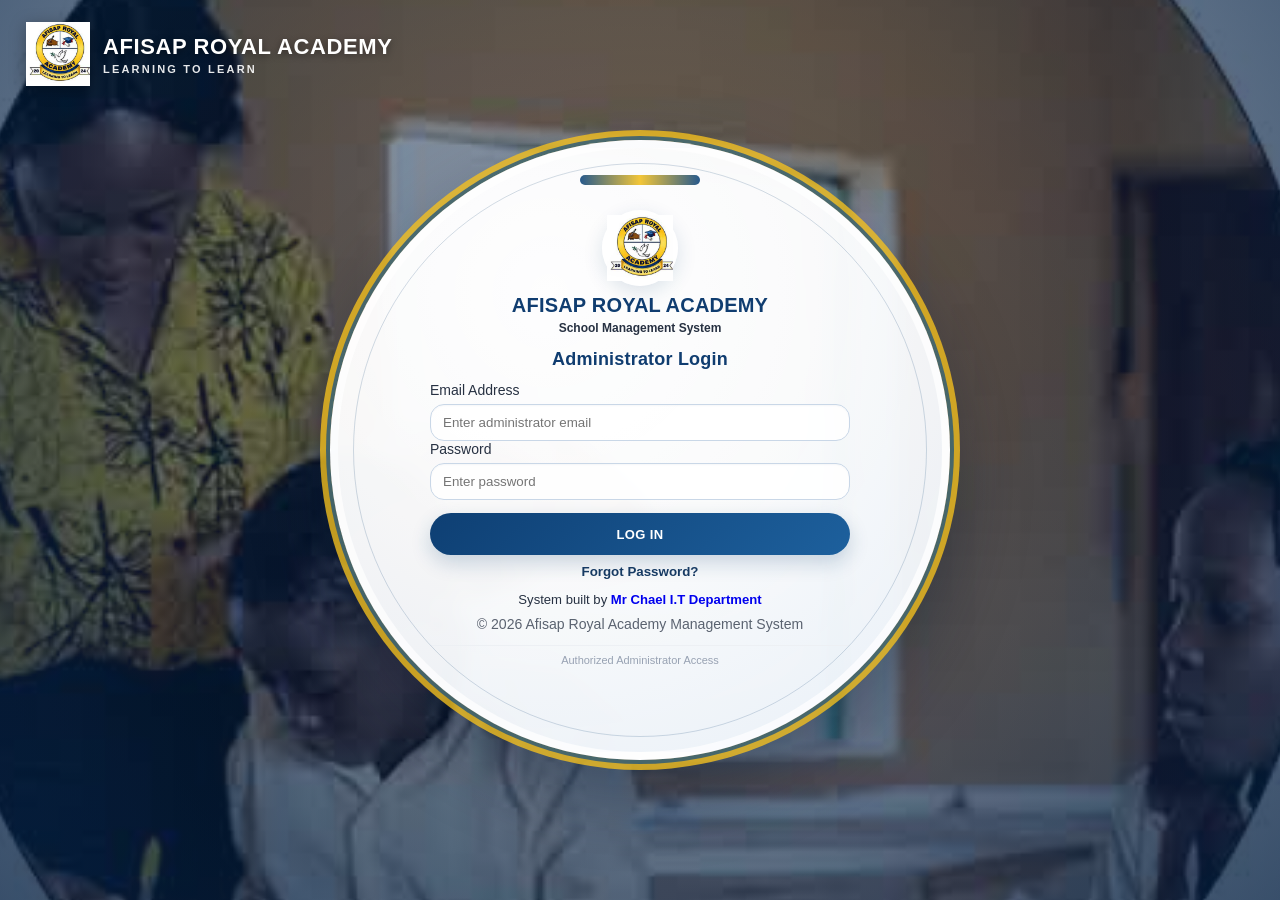
<file: index.html>
<!doctype html><html><head><meta charset='utf-8'><meta name='viewport' content='width=device-width,initial-scale=1'><title>AFISAP Royal Academy — V3</title><link rel='stylesheet' href='styles.css'></head><body>
<aside>
  <div class="logo-panel">
    <img class="school-logo-sidebar" src="afisap_royal_academy_logo.png" alt="AFISAP Royal Academy logo">
  </div>
  <nav>
    <button data-v='dashboard'>▣ <span>Dashboard</span></button>

    <div class="nav-group-title">ADMINISTRATION</div>
    <button data-v='students'>› <span>Students</span></button>
    <button data-v='staff'>› <span>Teachers & Staff</span></button>
    <button data-v='classes'>› <span>Classes</span></button>
    <button data-v='settings'>› <span>School Setup</span></button>

    <div class="nav-group-title">ACADEMICS</div>
    <button data-v='results'>› <span>Results & Marks</span></button>
    <button data-v='reports'>› <span>Report Cards</span></button>
    <button data-v='attendance'>› <span>Attendance</span></button>
    <button data-v='classes'>› <span>Subjects</span></button>

    <div class="nav-group-title">FINANCE & RECORDS</div>
    <button data-v='fees'>› <span>Fees & Textbooks</span></button>
    <button data-v='announcements'>› <span>Announcements & Assignments</span></button>
  </nav>
  
</aside>
<main>
  <header>
    <div class="header-left">
      <button id="menuToggle" class="menu-toggle">☰</button>
      <div><small>AFISAP ROYAL ACADEMY</small><h1 id='title'>Dashboard</h1></div>
    </div>
    <div class="header-right">
      <div class="global-search-wrap"><input id="globalSearch" class="global-search" placeholder="Search here ..." autocomplete="off"><button id="globalSearchBtn" class="search-button" title="Search" type="button">🔍</button><div id="globalSearchResults" class="global-search-results" aria-live="polite"></div></div>
      <button id="mailButton" class="top-icon mail-button" title="Open AFISAP main email">✉ <b id="msgCount">0</b></button>
      <button id="notificationButton" class="top-icon" title="View fee notifications">🔔 <b id="notificationCount">0</b></button>
      <div class="admin-account-area">
  <div class="user-pill" id="adminProfilePill" title="Click to manage Administrator profile">
    <span class="avatar" id="adminAvatar">A</span>
    <span>Administrator<br><small>School Admin</small></span>
    <input id="adminAvatarFile" type="file" accept="image/jpeg,image/png,image/webp" hidden>
  </div>
  <button type="button" id="adminLogoutButton" class="admin-logout-button" title="Sign out" aria-label="Sign out">
    <span aria-hidden="true">↪</span><span>Log Out</span>
  </button>
</div>
    </div>
  </header>
  <section id='app'></section>
</main>
<div id='modal' class='modal'></div>
<script src='app.js'></script>
</body></html>
</file>
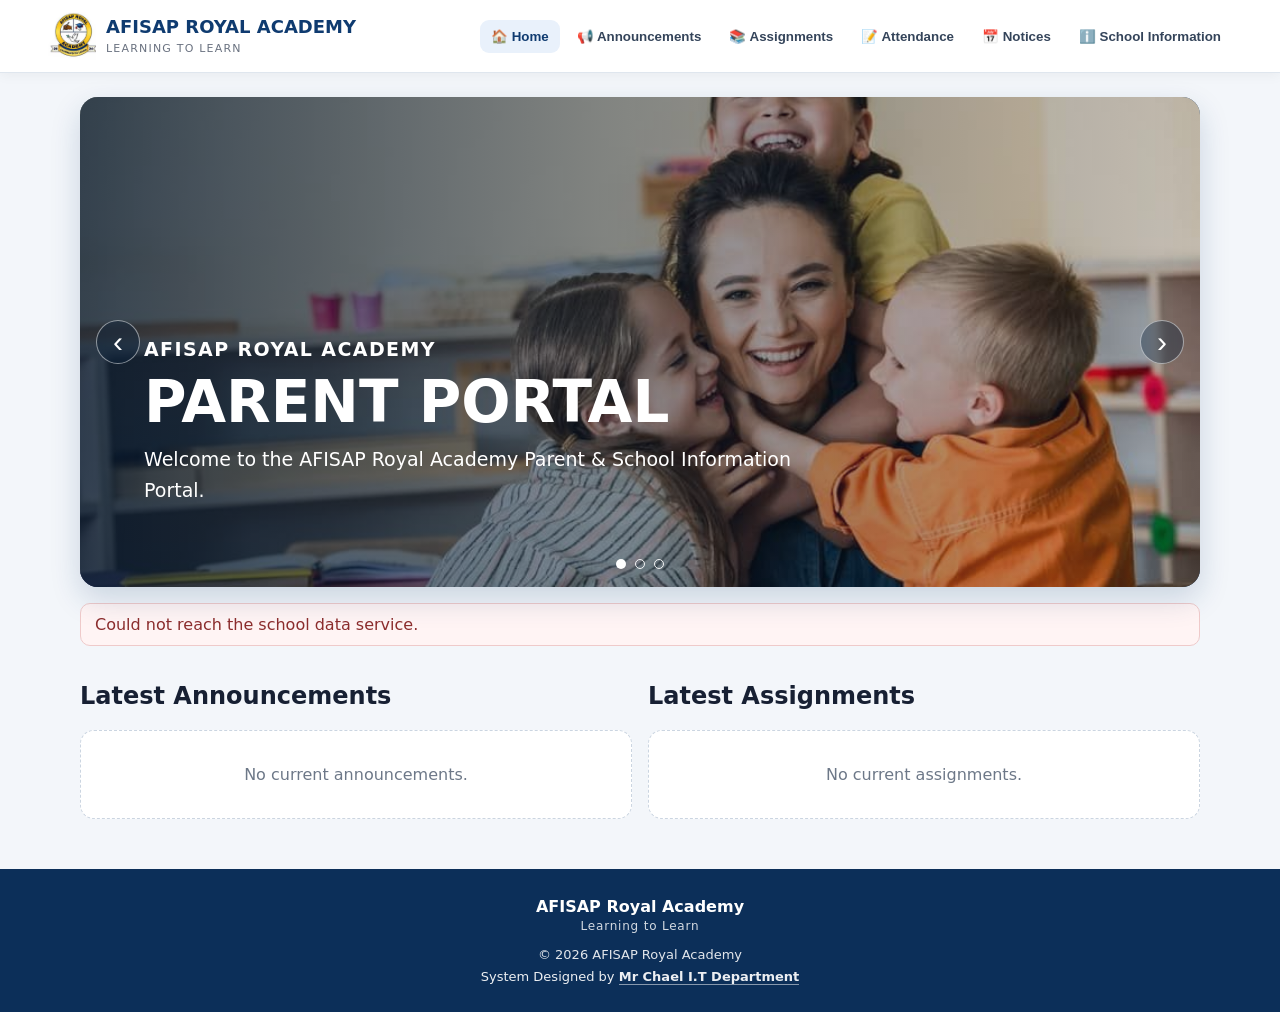
<file: parent-portal/index.html>
<!doctype html>
<html lang="en">
<head>
  <meta charset="utf-8">
  <meta name="viewport" content="width=device-width,initial-scale=1">
  <meta name="theme-color" content="#0f3b70">
  <title>AFISAP Royal Academy — Parent Portal</title>
  <link rel="stylesheet" href="parent.css">
</head>
<body>
  <header class="site-header">
    <div class="brand">
      <img src="../afisap_royal_academy_logo.png" alt="AFISAP Royal Academy crest">
      <div><strong id="schoolName">AFISAP ROYAL ACADEMY</strong><span id="schoolMotto">LEARNING TO LEARN</span></div>
    </div>
    <button id="menuBtn" class="menu-btn" type="button" aria-label="Open navigation">☰</button>
    <nav id="nav">
      <button data-view="home" class="active">🏠 Home</button>
      <button data-view="announcements">📢 Announcements</button>
      <button data-view="assignments">📚 Assignments</button>
      <button data-view="attendance">📝 Attendance</button>
      <button data-view="notices">📅 Notices</button>
      <button data-view="school">ℹ️ School Information</button>
    </nav>
  </header>
  <main>
    <section class="hero parent-hero-slider" aria-label="AFISAP Royal Academy Parent Portal highlights">
      <div class="slider-media" id="parentSlider">
        <img class="slider-image active" src="assets/parent-slide-1.png" alt="Teacher enjoying a warm classroom moment with children">
        <img class="slider-image" src="assets/parent-slide-2.png" alt="Student writing attentively in class">
        <img class="slider-image" src="assets/parent-slide-3.png" alt="Young learner in front of a mathematics board">
        <div class="slider-overlay"></div>
        <div class="slider-content">
          <p class="eyebrow">AFISAP ROYAL ACADEMY</p>
          <h1>PARENT PORTAL</h1>
          <p>Welcome to the AFISAP Royal Academy Parent &amp; School Information Portal.</p>
        </div>
        <button class="slider-arrow prev" id="sliderPrev" type="button" aria-label="Previous image">‹</button>
        <button class="slider-arrow next" id="sliderNext" type="button" aria-label="Next image">›</button>
        <div class="slider-dots" id="sliderDots" aria-label="Slideshow navigation">
          <button class="slider-dot active" type="button" data-slide="0" aria-label="Show image 1"></button>
          <button class="slider-dot" type="button" data-slide="1" aria-label="Show image 2"></button>
          <button class="slider-dot" type="button" data-slide="2" aria-label="Show image 3"></button>
        </div>
      </div>
    </section>
    <div id="status" class="status">Loading latest school information…</div>
    <div id="app"></div>
  </main>
  <footer class="parent-footer">
    <div class="footer-school"><strong id="footerSchool">AFISAP Royal Academy</strong><span>Learning to Learn</span></div>
    <div class="footer-copy">© 2026 AFISAP Royal Academy</div>
    <div class="footer-credit">System Designed by <a href="https://mr-chael-it-department.appiatusr.chatgpt.site/" target="_blank" rel="noopener noreferrer">Mr Chael I.T Department</a></div>
  </footer>
  <script src="parent.js"></script>
</body>
</html>
</file>
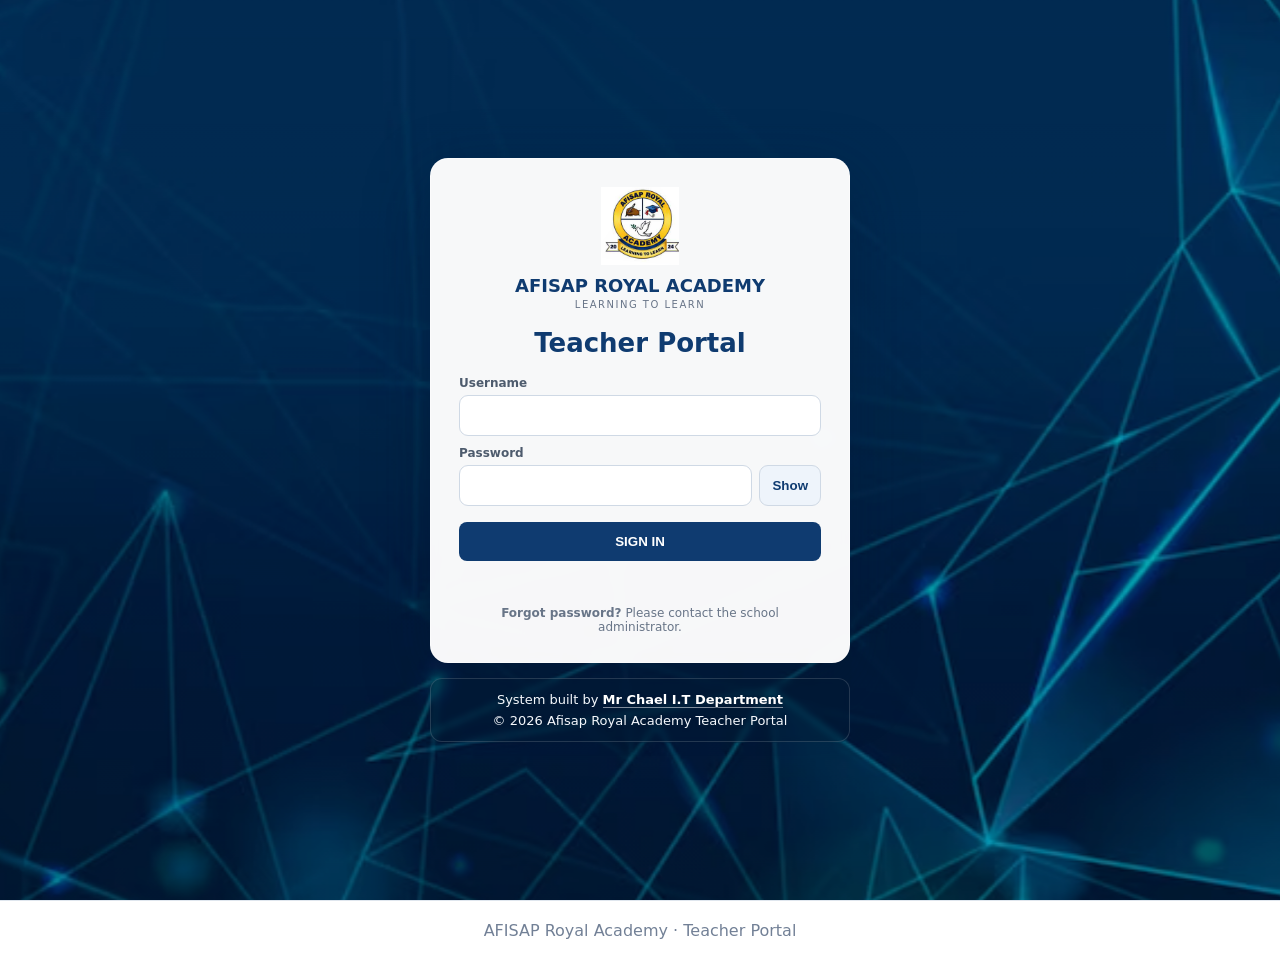
<file: teacher-portal/index.html>
<!doctype html>
<html lang="en"><head><meta charset="utf-8"><meta name="viewport" content="width=device-width,initial-scale=1">
<meta name="theme-color" content="#0f3b70"><meta http-equiv="Cache-Control" content="no-cache, no-store, must-revalidate"><meta http-equiv="Pragma" content="no-cache"><meta http-equiv="Expires" content="0"><script>(function(){try{var k="afisap_teacher_session_token_v2",t=localStorage.getItem(k)||sessionStorage.getItem(k)||"";if(t){try{localStorage.setItem(k,t)}catch(e){}document.documentElement.classList.add("teacher-has-saved-session")}}catch(e){}})();</script><title>AFISAP Royal Academy — Teacher Portal</title><link rel="stylesheet" href="teacher.css?v=20260913-RESULT-EDIT-DELETE-LOGIN-WALLPAPER-1"></head>
<body class="teacher-logged-out">
<div id="teacherProtectedShell" hidden><header class="topbar"><div class="brand"><img src="../afisap_royal_academy_logo.png" alt="AFISAP Royal Academy crest"><div><strong id="schoolName">AFISAP ROYAL ACADEMY</strong><span id="schoolMotto">LEARNING TO LEARN</span></div></div><button id="menuBtn" class="menu-btn" type="button">☰</button><div class="teacher-chip" id="teacherChip">Development Access</div></header>
<div class="layout">
<aside id="sidebar"><div class="portal-label">TEACHER PORTAL</div><nav id="nav">
<button class="active" data-view="dashboard">🏠 <span>Dashboard</span></button>
<button data-view="students">👨‍🎓 <span>My Students</span></button>
<button data-view="results">📝 <span>Results &amp; Marks</span></button>
<button data-view="attendance">✓ <span>Attendance</span></button>
<button data-view="classes">📚 <span>Classes &amp; Subjects</span></button>
<button data-view="fees">💰 <span>Fees &amp; Textbooks</span></button>
<button data-view="posts">📢 <span>Announcements &amp; Assignments</span></button>
<button data-view="reports">📊 <span>Report Cards</span></button>
</nav></aside>
<main>
<section class="identity"><div><p class="eyebrow">AFISAP ROYAL ACADEMY</p><h1>Teacher Portal</h1><p id="welcomeText">Authenticated Teacher Portal</p></div><div class="identity-box" id="teacherAuthBox"><div id="teacherSignedInBox"><strong id="teacherSignedInName">Teacher</strong><button class="btn secondary" type="button" id="teacherLogout">SIGN OUT</button></div></div></section>
<div id="status" class="status">Connecting to the school data service…</div><div id="app"></div>
</main></div></div>
<div id="teacherSessionRestoreOverlay" class="teacher-session-restore-overlay"><div class="teacher-session-restore-card"><img src="../afisap_royal_academy_logo.png" alt="AFISAP Royal Academy"><strong>Restoring Teacher Portal…</strong><small>Please wait while your existing session is confirmed.</small></div></div>
<section id="teacherLoginScreen" class="teacher-login-screen" aria-label="Teacher Portal sign in"><div class="teacher-login-backdrop" aria-hidden="true"></div><div class="teacher-login-content"><div class="teacher-login-card"><img class="teacher-login-logo" src="../afisap_royal_academy_logo.png" alt="AFISAP Royal Academy crest"><strong class="teacher-login-school">AFISAP ROYAL ACADEMY</strong><span class="teacher-login-motto">LEARNING TO LEARN</span><h1>Teacher Portal</h1><form id="teacherLoginForm" autocomplete="off"><label>Username</label><input id="teacherLoginUsername" autocomplete="username" required><label>Password</label><div class="teacher-password-row"><input id="teacherLoginPassword" type="password" autocomplete="current-password" required><button class="password-toggle" type="button" id="teacherTogglePassword" aria-label="Show or hide password">Show</button></div><button class="btn primary teacher-signin" type="submit" id="teacherLoginButton">SIGN IN</button><div id="teacherAuthProgress" class="teacher-auth-progress" hidden><div class="teacher-auth-progress-label"><span id="teacherAuthProgressText">Signing in...</span><strong id="teacherAuthProgressPercent">0%</strong></div><div class="teacher-auth-progress-track"><span id="teacherAuthProgressBar"></span></div></div><div id="teacherLoginStatus" class="teacher-login-status" aria-live="polite"></div><p class="teacher-forgot"><strong>Forgot password?</strong> Please contact the school administrator.</p></form></div><div class="teacher-login-credit"><div>System built by <a href="https://mr-chael-it-department.appiatusr.chatgpt.site/#services" target="_blank" rel="noopener noreferrer">Mr Chael I.T Department</a></div><div>© 2026 Afisap Royal Academy Teacher Portal</div></div></div></section>
<div id="teacherTransitionOverlay" class="teacher-transition-overlay" hidden><div class="teacher-transition-card"><strong id="teacherTransitionText">Signing out...</strong><div class="teacher-auth-progress-label"><span></span><strong id="teacherTransitionPercent">0%</strong></div><div class="teacher-auth-progress-track"><span id="teacherTransitionBar"></span></div></div></div>
<footer>AFISAP Royal Academy · Teacher Portal</footer><script src="teacher.js?v=20260913-RESULT-EDIT-DELETE-LOGIN-WALLPAPER-1"></script></body></html>
</file>
<file: styles.css>
:root{--navy:#17243b;--gold:#d6a52a;--bg:#f4f6f9;--line:#e1e5eb}*{box-sizing:border-box}body{margin:0;font:14px Arial;color:#202938;background:var(--bg)}aside{position:fixed;left:0;top:0;bottom:0;width:245px;background:var(--navy);color:#fff;padding:25px 15px}aside h2{margin:0;color:#fff}aside small{color:#c8cfda}nav{display:grid;gap:6px;margin-top:25px}nav button{border:0;background:transparent;color:#d8deea;text-align:left;padding:12px;border-radius:8px;cursor:pointer}nav button:hover,nav button.active{background:#ffffff14;color:#fff;border-left:3px solid var(--gold)}footer{position:absolute;bottom:25px;color:#bbc4d1;font-size:12px}main{margin-left:245px;padding:0 30px 50px}header{height:90px;border-bottom:1px solid var(--line);display:flex;align-items:center;justify-content:space-between}header h1{margin:4px 0}.primary{background:var(--navy);color:white;border:0;border-radius:8px;padding:11px 16px;cursor:pointer}.card,.panel{background:#fff;border:1px solid var(--line);border-radius:12px;padding:20px}.cards{display:grid;grid-template-columns:repeat(4,1fr);gap:15px}.stat strong{font-size:30px;display:block;margin-top:8px}.grid{display:grid;grid-template-columns:1fr 1fr;gap:18px;margin-top:18px}.actions{display:grid;grid-template-columns:repeat(3,1fr);gap:10px}.actions button{padding:15px;background:#f8f9fb;border:1px solid var(--line);border-radius:8px}.toolbar{display:flex;gap:10px;margin:15px 0}.toolbar input{flex:1}input,select,textarea{width:100%;padding:10px;border:1px solid #d4d9e1;border-radius:7px;margin-top:6px}table{width:100%;border-collapse:collapse;background:#fff}th,td{padding:12px;border-bottom:1px solid var(--line);text-align:left}th{background:#eef1f5;font-size:12px}.table{overflow:auto;border:1px solid var(--line);border-radius:10px}.form{display:grid;grid-template-columns:1fr 1fr;gap:14px}.wide{grid-column:1/-1}.modal{display:none;position:fixed;inset:0;background:#0008;align-items:center;justify-content:center;padding:20px}.modal.show{display:flex}.modalbox{background:#fff;border-radius:12px;padding:22px;width:min(650px,100%);max-height:90vh;overflow:auto}.modalbox h3{margin-top:0}.chips{display:flex;flex-wrap:wrap;gap:8px}.chip{background:#eef1f5;padding:8px 10px;border-radius:20px}.report{background:#fff;padding:30px;margin-top:20px}.report table th{background:var(--navy);color:#fff}.empty{text-align:center;padding:30px;color:#77808d}.danger{border:0;background:#eee;padding:7px;border-radius:6px}@media(max-width:800px){aside{width:190px}main{margin-left:190px;padding:0 12px}.cards{grid-template-columns:1fr 1fr}.grid{grid-template-columns:1fr}.form{grid-template-columns:1fr}.actions{grid-template-columns:1fr 1fr}}@media print{aside,header{display:none}main{margin:0}.report{margin:0}}

/* V3 student/staff class selector */
#studentClassSelect, .modalbox select[name="class"]{
  appearance:auto;
  background:#fff;
  color:#17243b;
  border:1px solid var(--line);
  min-height:42px;
  cursor:pointer;
}
#studentClassSelect option, .modalbox select[name="class"] option{
  color:#17243b;
  background:#fff;
}

/* Dashboard/UI styling inspired by the supplied school-management reference */
:root{
  --deep:#082f60;
  --deep2:#0b3a71;
  --navblue:#0b3a71;
  --yellow:#f7c51b;
  --surface:#ffffff;
  --muted:#7a8594;
  --border:#e4e8ee;
}
body{background:#f1f3f6;color:#273142}
aside{background:var(--deep);width:250px;padding:0 0 20px;box-shadow:2px 0 8px rgba(0,0,0,.07)}
.logo-panel{height:92px;background:var(--yellow);color:#17375f;display:flex;align-items:center;gap:10px;padding:0 18px}
.logo-panel h2{margin:0;font-size:18px;line-height:1.05}
.logo-panel small{font-size:10px;color:#334a67}
.logo-badge{width:42px;height:42px;border-radius:50%;background:#fff;border:3px solid #17375f;display:grid;place-items:center;font-weight:900}
aside nav{margin-top:8px;gap:0}
nav button{border-radius:0;padding:12px 17px;border-left:3px solid transparent;font-size:12px}
nav button:hover,nav button.active{background:#092b55;border-left-color:var(--yellow)}
.nav-group-title{padding:15px 17px 7px;color:#8fa8c4;font-size:9px;font-weight:800;letter-spacing:1px}
main{margin-left:250px;padding:0 25px 35px}
header{height:78px;background:#fff;margin:0 -25px 22px;padding:0 25px;border-bottom:1px solid var(--border)}
.header-left{display:flex;align-items:center;gap:12px}
.header-left small{font-size:9px;letter-spacing:1.4px;color:#7b8695}
.header-left h1{font-size:22px;margin:2px 0 0}
.header-right{display:flex;align-items:center;gap:16px}
.search-pill{width:210px;background:#f5f6f8;border-radius:18px;padding:8px 12px;color:#9aa3ae;font-size:11px}
.top-icon{position:relative;color:#66717f;font-size:15px}
.top-icon b{font-size:8px;background:#f4c51c;color:#17375f;border-radius:10px;padding:2px 5px;position:absolute;top:-7px;right:-8px}
.user-pill{display:flex;align-items:center;gap:8px;font-size:11px;color:#485465}
.user-pill small{font-size:9px;color:#9aa3ae}
.avatar{width:32px;height:32px;border-radius:50%;display:grid;place-items:center;background:#f36f3d;color:#fff;font-weight:900}
.menu-toggle{display:none}
.dashboard-welcome{background:linear-gradient(120deg,#103f76,#1b5a99);color:#fff;padding:24px;border-radius:2px;display:flex;justify-content:space-between;align-items:center}
.dashboard-welcome small{font-size:9px;letter-spacing:1.5px;color:#d3e3f5}
.dashboard-welcome h2{margin:5px 0 7px;font-size:23px}
.dashboard-welcome p{margin:0;color:#d8e4f2;font-size:12px}
.welcome-buttons{display:flex;gap:8px}
.light-btn{background:#fff;color:#123b6a;border:0;border-radius:3px;padding:9px 13px;font-weight:700;font-size:11px;cursor:pointer}
.metric-grid{display:grid;grid-template-columns:repeat(4,1fr);gap:18px;margin:18px 0}
.metric-card{display:flex;align-items:center;background:#fff;min-height:94px;box-shadow:0 1px 3px rgba(0,0,0,.04)}
.metric-icon{width:72px;align-self:stretch;display:grid;place-items:center;color:#fff;font-size:26px}
.metric-card.red .metric-icon{background:#f4515f}.metric-card.blue .metric-icon{background:#249fe5}.metric-card.green .metric-icon{background:#6dbd39}.metric-card.cyan .metric-icon{background:#29bac9}
.metric-card>div:last-child{padding:12px 15px}.metric-card span{display:block;font-size:11px;color:#7c8794}.metric-card strong{display:block;font-size:26px;margin:5px 0;color:#263343}.metric-card small{font-size:9px;color:#a3aab3}
.dashboard-grid{display:grid;grid-template-columns:1fr 1fr;gap:18px;margin-bottom:18px}
.dashboard-panel{padding:18px}
.panel-title{display:flex;justify-content:space-between;align-items:center;border-bottom:1px solid var(--border);padding-bottom:11px;margin-bottom:10px}
.panel-title h3{margin:0;font-size:14px}.panel-title span,.panel-title button{font-size:9px;color:#8e98a5;background:none;border:0}
.quick-actions{display:grid;grid-template-columns:repeat(3,1fr);gap:10px}
.quick-actions button{border:1px solid var(--border);background:#fbfcfd;text-align:left;padding:12px 10px;cursor:pointer}
.quick-actions b{display:block;color:#173d6d;font-size:11px}.quick-actions span{display:block;color:#8a94a1;font-size:9px;margin-top:4px}
.notice-item{padding:9px 0;border-bottom:1px solid #edf0f3}.notice-item:last-child{border-bottom:0}.notice-item time{font-size:8px;color:#a2a9b2;display:block}.notice-item strong{font-size:11px;color:#1f3553}.notice-item p{margin:4px 0 0;font-size:9px;line-height:1.4;color:#737e8b}
.bottom{align-items:start}
.mini-list{display:grid}.mini-row{display:flex;align-items:center;gap:10px;padding:9px 0;border-bottom:1px solid #edf0f3}.mini-row:last-child{border-bottom:0}.mini-avatar{width:30px;height:30px;border-radius:50%;background:#e9eef5;color:#183e70;display:grid;place-items:center;font-weight:800;font-size:12px}.mini-row>div{flex:1}.mini-row b{display:block;font-size:10px}.mini-row small{display:block;font-size:8px;color:#9aa2ad;margin-top:3px}.status{font-size:8px;color:#2e8b57;background:#edf8f1;padding:4px 6px;border-radius:10px}
.overview-grid{display:grid;grid-template-columns:1fr 1fr;gap:12px}.overview-grid div{border:1px solid var(--border);padding:12px}.overview-grid span{display:block;font-size:9px;color:#8a94a1}.overview-grid b{display:block;margin-top:5px;font-size:13px;color:#203a5d}
.primary{background:#123e73}
@media(max-width:900px){aside{transform:translateX(-100%);transition:.2s;z-index:30}.sidebar-open aside{transform:none}main{margin-left:0;padding:0 14px}.header-right .search-pill,.user-pill{display:none}.menu-toggle{display:block;border:0;background:#eef2f6;border-radius:4px;padding:7px}.metric-grid{grid-template-columns:1fr 1fr}.dashboard-grid{grid-template-columns:1fr}}
@media(max-width:600px){.metric-grid{grid-template-columns:1fr}.quick-actions{grid-template-columns:1fr 1fr}.dashboard-welcome{display:block}.welcome-buttons{margin-top:12px}}
@media print{aside,header{display:none!important}.dashboard-welcome,.metric-grid{display:none!important}main{margin:0}.report{margin:0}}

.global-search-wrap{
  display:flex;
  align-items:center;
  width:250px;
  background:#f5f6f8;
  border-radius:18px;
  overflow:hidden;
  border:1px solid #e4e8ee;
}
.global-search{
  width:100%;
  border:0;
  outline:0;
  background:transparent;
  padding:8px 12px;
  font-size:11px;
  color:#344255;
}
.search-button{
  border:0;
  background:transparent;
  padding:7px 10px;
  cursor:pointer;
  color:#6d7784;
}
.mail-button{
  border:0;
  background:transparent;
  cursor:pointer;
  position:relative;
}
.mail-button:hover,.search-button:hover{color:#123e73}
.global-search-results{
  position:fixed;
  top:74px;
  right:28px;
  width:min(560px, calc(100vw - 40px));
  max-height:65vh;
  overflow:auto;
  background:#fff;
  border:1px solid #dfe4ea;
  border-radius:10px;
  box-shadow:0 12px 28px rgba(0,0,0,.12);
  z-index:100;
  display:none;
}
.global-search-results.show{display:block}
.search-result-head{
  padding:12px 14px;
  font-weight:800;
  font-size:12px;
  color:#183f70;
  border-bottom:1px solid #edf0f3;
}
.search-result{
  padding:10px 14px;
  border-bottom:1px solid #f0f2f5;
  cursor:pointer;
}
.search-result:hover{background:#f7f9fb}
.search-result b{display:block;font-size:11px}
.search-result small{display:block;color:#7c8794;font-size:9px;margin-top:3px}
.search-empty{padding:18px;color:#7c8794;font-size:11px}
@media(max-width:900px){.global-search-wrap{width:190px}}
@media(max-width:600px){.global-search-wrap{display:none}}

#notificationButton{border:0;background:transparent;cursor:pointer}
.status{font-size:8px;color:#fff;padding:4px 7px;border-radius:10px}.status.paid{background:#2e9d63}.status.part-paid{background:#e4a82f}.status.due{background:#e45656}
.paid-note{border-left:3px solid #2e9d63;padding-left:9px}.due-note{border-left:3px solid #e45656;padding-left:9px}

#otherPositionWrap{display:grid!important}
#otherPositionWrap[style*="display:none"]{display:none!important}

.student-thumb{
  width:44px;height:44px;border-radius:50%;object-fit:cover;border:2px solid #e5e8ee;
  cursor:pointer;display:block;
}
.photo-placeholder{
  width:44px;height:44px;border-radius:50%;border:1px dashed #cbd3dd;background:#f6f8fa;
  color:#7d8896;cursor:pointer;
}
.photo-upload-preview{
  margin-top:7px;min-height:100px;border:1px dashed #cbd3dd;border-radius:8px;
  background:#f8fafc;display:flex;flex-direction:column;align-items:center;justify-content:center;
  gap:6px;padding:10px;color:#7b8795;font-size:10px;text-align:center;
}
.photo-upload-preview img{
  width:110px;height:130px;object-fit:cover;border-radius:6px;border:1px solid #d8dee6;
}
.upload-help{font-size:9px;color:#8b95a1;margin-top:3px}
.student-photo-modal{text-align:center;padding:8px}
.student-photo-modal img{width:220px;height:270px;object-fit:cover;border-radius:8px;border:1px solid #d8dee6}
.student-photo-modal h3{margin:12px 0 4px}.student-photo-modal p{margin:0;color:#7c8794;font-size:12px}
.mini-avatar-img{width:30px;height:30px;border-radius:50%;object-fit:cover;display:block}

.student-photo-field{grid-column:1/-1}
.student-photo-field>input[type=file]{
  display:block;width:100%;padding:10px;background:#fff;
  border:1px solid #d7dde6;border-radius:7px;
}
.photo-upload-preview{
  width:190px;min-height:200px;margin-top:8px;
  border:2px dashed #c9d2de;border-radius:10px;background:#f7f9fb;
  display:flex;align-items:center;justify-content:center;flex-direction:column;
  gap:6px;padding:10px;text-align:center;overflow:hidden;
}
.photo-upload-preview img{
  width:145px;height:165px;object-fit:cover;border-radius:7px;
  border:1px solid #d3dae4;
}
.photo-preview-placeholder{font-size:11px;color:#7b8794}
.photo-preview-name{font-size:9px;color:#5f6b79;word-break:break-all;max-width:160px}
.photo-preview-ok{font-size:10px;font-weight:800;color:#2e8b57}
.photo-error{font-size:10px;color:#c44949;font-weight:700}
.student-thumb{
  width:44px;height:50px;border-radius:6px;object-fit:cover;
  border:2px solid #e5e8ee;cursor:pointer;display:block;
}
.photo-placeholder{
  width:44px;height:50px;border-radius:6px;border:1px dashed #cbd3dd;
  background:#f6f8fa;color:#7d8896;cursor:pointer;
}
.student-photo-modal{text-align:center;padding:8px}
.student-photo-modal img{
  width:220px;height:270px;object-fit:cover;border-radius:8px;
  border:1px solid #d8dee6;
}
.student-photo-modal h3{margin:12px 0 4px}
.student-photo-modal p{margin:0;color:#7c8794;font-size:12px}
.mini-avatar-img{width:30px;height:30px;border-radius:50%;object-fit:cover;display:block}

.staff-photo-preview{width:190px;min-height:200px}
.staff-thumb{
  width:44px;height:50px;border-radius:6px;object-fit:cover;
  border:2px solid #e5e8ee;cursor:pointer;display:block;
}
.staff-photo-placeholder{
  width:44px;height:50px;border-radius:6px;border:1px dashed #cbd3dd;
  background:#f6f8fa;color:#7d8896;cursor:pointer;
}

.result-student-card{
  display:flex;align-items:center;gap:18px;
  border:1px solid #dfe5ec;background:#fbfcfd;
  border-radius:10px;padding:14px;
}
.result-student-photo{
  width:86px;height:100px;border-radius:8px;border:1px solid #d8dee7;
  background:#f0f3f6;display:flex;align-items:center;justify-content:center;
  overflow:hidden;color:#8994a1;font-size:25px;flex:none;
}
.result-student-photo img{
  width:100%;height:100%;object-fit:cover;
}
.result-student-info{flex:1}
.result-label{display:block;font-size:9px;font-weight:800;color:#8a95a3;letter-spacing:.8px;margin-bottom:5px}
.result-student-info select{width:100%;max-width:420px;padding:10px;border:1px solid #d8dfe7;border-radius:7px;background:#fff}
.result-meta{display:flex;gap:10px;flex-wrap:wrap;margin-top:7px;font-size:10px;color:#6f7a88}
.result-meta strong{color:#183f70}
.result-meta span{color:#7b8591}
.result-thumb{width:36px;height:42px;object-fit:cover;border-radius:5px;border:1px solid #d7dee7}
.result-no-photo{color:#9aa3ad}
@media(max-width:600px){.result-student-card{align-items:flex-start}.result-student-photo{width:70px;height:85px}}

.attendance-header{display:flex;justify-content:space-between;align-items:flex-end;gap:20px}
.attendance-header h3{margin:0}.attendance-header p{margin:5px 0 0}
.attendance-controls{grid-template-columns:180px 170px;align-items:end}
.attendance-roster{margin-top:20px}
.attendance-summary{display:flex;justify-content:space-between;align-items:center;padding:12px 14px;background:#f6f8fa;border:1px solid #e2e7ee;border-radius:8px;margin-bottom:10px;font-size:11px;color:#657182}
.attendance-table{border:1px solid #e2e7ee;border-radius:10px;overflow:hidden;background:#fff}
.attendance-row{display:flex;justify-content:space-between;align-items:center;padding:11px 14px;border-bottom:1px solid #edf0f3;gap:20px}
.attendance-row:last-child{border-bottom:0}
.attendance-student{display:flex;align-items:center;gap:12px;min-width:0}
.attendance-photo{width:48px;height:58px;border-radius:6px;border:1px solid #d7dee7;background:#f5f7f9;display:flex;align-items:center;justify-content:center;overflow:hidden;color:#8b95a1;flex:none}
.attendance-photo img{width:100%;height:100%;object-fit:cover}
.attendance-student strong{display:block;font-size:11px}
.attendance-student small{display:block;color:#8a95a3;font-size:9px;margin-top:4px}
.attendance-status{display:flex;gap:7px}
.attendance-btn{border:1px solid #d8dfe7;background:#f7f9fb;color:#5b6775;padding:8px 12px;border-radius:6px;font-size:10px;font-weight:800;cursor:pointer}
.attendance-btn.present.selected{background:#2e9d63;color:#fff;border-color:#2e9d63}
.attendance-btn.absent.selected{background:#e45656;color:#fff;border-color:#e45656}
.attendance-actions{margin-top:14px;display:flex;justify-content:flex-end}
@media(max-width:700px){.attendance-header{display:block}.attendance-controls{grid-template-columns:1fr 1fr;margin-top:14px}.attendance-row{align-items:flex-start}.attendance-status{flex-direction:column}}

.edit-btn{margin-right:5px}

/* Separate surname, first name and middle/other name fields */

/* Attendance student-linked register */
.attendance-controls{
  display:flex;
  gap:16px;
  flex-wrap:wrap;
  margin-bottom:18px;
}
.attendance-controls label{
  min-width:220px;
}
.attendance-list{
  display:flex;
  flex-direction:column;
  gap:10px;
}
.attendance-row{
  display:flex;
  align-items:center;
  justify-content:space-between;
  gap:20px;
  padding:14px;
  border:1px solid rgba(0,0,0,.10);
  border-radius:12px;
  background:#fff;
}
.attendance-student{
  display:flex;
  align-items:center;
  gap:12px;
  min-width:240px;
}
.attendance-student-photo{
  width:52px;
  height:52px;
  border-radius:50%;
  object-fit:cover;
  border:1px solid rgba(0,0,0,.12);
  flex:0 0 52px;
}
.attendance-student-photo.placeholder{
  display:flex;
  align-items:center;
  justify-content:center;
  background:#f1f1f1;
  font-size:24px;
}
.attendance-question{
  display:flex;
  align-items:center;
  justify-content:flex-end;
  gap:10px;
  flex-wrap:wrap;
}
.attendance-choice{
  cursor:pointer;
}
.attendance-choice input{
  margin-right:5px;
}
.attendance-choice span{
  display:inline-block;
  padding:8px 14px;
  border:1px solid rgba(0,0,0,.15);
  border-radius:8px;
  font-weight:700;
}
.attendance-choice input:checked + span{
  outline:2px solid currentColor;
}
.muted{
  opacity:.7;
  font-size:.9em;
}
.empty-state{
  padding:24px;
  text-align:center;
  border:1px dashed rgba(0,0,0,.2);
  border-radius:12px;
}
@media (max-width:700px){
  .attendance-row{
    flex-direction:column;
    align-items:stretch;
  }
  .attendance-question{
    justify-content:flex-start;
  }
}

.attendance-save-area{
  display:flex;
  justify-content:flex-end;
  margin-top:18px;
  padding-top:16px;
  border-top:1px solid rgba(0,0,0,.10);
}
.attendance-save-btn{
  min-width:180px;
  font-weight:700;
}
.attendance-save-btn:disabled{
  opacity:.75;
  cursor:default;
}

.attendance-dates-cell{min-width:160px;line-height:1.6;white-space:normal;}


/* Teacher Attendance - additive V3 feature */
.staff-actions{display:flex;gap:10px;align-items:center;flex-wrap:wrap}
.teacher-attendance-btn{border:1px solid #d7dee7;background:#fff;color:#123e73;border-radius:8px;padding:10px 14px;cursor:pointer;font-weight:700}
.teacher-attendance-btn:hover{background:#f3f7fb}
.teacher-attendance-controls{display:grid;grid-template-columns:minmax(220px,340px) 180px;gap:18px;align-items:end}
.teacher-attendance-controls label{font-weight:700}
.teacher-attendance-summary{border:1px solid var(--border);background:#f8fafc;padding:10px 14px;border-radius:8px}
.teacher-attendance-summary strong{display:block;font-size:22px;color:#123e73}
.teacher-attendance-summary span{font-size:10px;color:#7c8794}
.teacher-attendance-row{display:flex;justify-content:space-between;align-items:center;gap:20px;padding:15px 0;border-bottom:1px solid #edf0f3}
.teacher-attendance-row:last-child{border-bottom:0}
.teacher-attendance-person{display:flex;align-items:center;gap:13px;min-width:0}
.staff-attendance-photo,.staff-attendance-photo-placeholder,.staff-attendance-thumb,.staff-attendance-placeholder{width:54px;height:54px;border-radius:50%;object-fit:cover;flex:0 0 54px}
.staff-attendance-photo,.staff-attendance-photo-placeholder{border:1px solid #dce2e9}
.staff-attendance-photo-placeholder,.staff-attendance-placeholder{display:grid;place-items:center;background:#f4f6f8;color:#7d8896}
.staff-attendance-thumb{border:2px solid #e5e8ee}
.teacher-attendance-info{min-width:0}
.teacher-attendance-info strong{display:block;font-size:13px;color:#203a5d}
.teacher-attendance-info div{font-size:10px;color:#788493;margin-top:4px;white-space:normal}
.teacher-attendance-choice{text-align:right;min-width:280px}
.teacher-attendance-choice>strong{display:block;font-size:11px;color:#273142;margin-bottom:8px}
.teacher-attendance-choice label{margin-left:14px;font-size:12px;cursor:pointer}
.teacher-attendance-choice input{width:auto;margin:0 4px 0 0;padding:0}
.teacher-attendance-choice small{display:block;color:#8a94a1;font-size:9px;margin-top:6px}
@media(max-width:800px){
  .teacher-attendance-controls{grid-template-columns:1fr}
  .teacher-attendance-row{align-items:flex-start;flex-direction:column}
  .teacher-attendance-choice{min-width:0;width:100%;text-align:left}
  .teacher-attendance-choice label:first-child{margin-left:0}
}


/* AFISAP Royal Academy branding - uses the supplied official logo asset */
.logo-panel{
  height:112px;
  background:var(--yellow);
  display:flex;
  align-items:center;
  justify-content:center;
  padding:8px 12px;
  overflow:hidden;
}
.school-logo-sidebar{
  width:92px;
  height:92px;
  object-fit:contain;
  display:block;
  border-radius:50%;
  background:#fff;
}

/* Keep the supplied logo clearly visible inside the blue dashboard banner. */
.dashboard-welcome{
  position:relative;
  overflow:hidden;
}
.dashboard-welcome-content{
  position:relative;
  z-index:2;
  max-width:58%;
}
.dashboard-branding{
  position:relative;
  z-index:2;
  display:flex;
  flex-direction:column;
  align-items:center;
  justify-content:center;
  gap:10px;
  min-width:245px;
}
.dashboard-watermark-logo{
  width:112px;
  height:112px;
  object-fit:contain;
  display:block;
  border-radius:50%;
  background:#fff;
  box-shadow:0 2px 8px rgba(0,0,0,.18);
}
.dashboard-welcome::after{
  content:"";
  position:absolute;
  right:10px;
  top:50%;
  width:175px;
  height:175px;
  transform:translateY(-50%);
  background:url("afisap_royal_academy_logo.png") center/contain no-repeat;
  opacity:.10;
  pointer-events:none;
}
@media(max-width:700px){
  .logo-panel{height:92px}
  .school-logo-sidebar{width:72px;height:72px}
  .dashboard-welcome{
    flex-direction:column;
    align-items:flex-start;
    gap:18px;
  }
  .dashboard-welcome-content{max-width:100%}
  .dashboard-branding{
    width:100%;
    min-width:0;
    align-items:flex-start;
  }
  .dashboard-watermark-logo{width:92px;height:92px}
  .dashboard-welcome::after{
    width:130px;height:130px;right:0;bottom:5px;top:auto;transform:none;
  }
}

/* Teacher attendance print preview */
.teacher-print-modalbox{
  width:min(1400px,96vw);
  max-width:96vw;
  max-height:94vh;
  padding:0;
  overflow:auto;
}
.teacher-print-preview{
  background:#fff;
  color:#17243b;
  padding:24px;
}
.teacher-print-preview-head{
  display:flex;
  align-items:center;
  justify-content:center;
  gap:18px;
  text-align:center;
  border-bottom:3px solid var(--gold);
  padding-bottom:14px;
}
.teacher-print-logo{
  width:82px;
  height:82px;
  object-fit:contain;
}
.teacher-print-preview-head h2,
.teacher-print-preview-head h3,
.teacher-print-preview-head p{margin:2px 0}
.teacher-print-preview-head h2{font-size:22px}
.teacher-print-preview-head h3{font-size:17px}
.teacher-print-preview-head p{font-size:12px;color:#667085}
.teacher-print-meta{
  display:flex;
  justify-content:space-between;
  gap:12px;
  padding:12px 0;
  font-size:12px;
  flex-wrap:wrap;
}
.teacher-print-table-wrap{overflow-x:auto}
.teacher-print-table{
  width:100%;
  border-collapse:collapse;
  font-size:11px;
}
.teacher-print-table th,
.teacher-print-table td{
  border:1px solid #cfd5dd;
  padding:7px;
  vertical-align:middle;
}
.teacher-print-table th{
  background:var(--navy);
  color:#fff;
  text-align:center;
  white-space:nowrap;
}
.teacher-print-table td:nth-child(1){width:70px;text-align:center}
.teacher-print-table td:nth-child(8){text-align:center;font-weight:bold;white-space:nowrap}
.teacher-print-photo{
  width:52px;
  height:62px;
  object-fit:cover;
  border-radius:4px;
  border:1px solid #cfd5dd;
  display:block;
  margin:auto;
}
.teacher-print-photo-empty{
  display:flex;
  align-items:center;
  justify-content:center;
  background:#f1f3f5;
  color:#667085;
  font-size:9px;
}
.teacher-print-dates{
  line-height:1.5;
  min-width:90px;
}
.teacher-print-subinfo{
  display:block;
  color:#667085;
  font-size:9px;
  margin-top:3px;
}
.teacher-print-footer{
  margin-top:16px;
  font-size:10px;
  color:#4b5563;
}
.teacher-print-signatures{
  display:flex;
  justify-content:space-between;
  gap:25px;
  margin-top:30px;
  color:#17243b;
}
.teacher-print-actions{
  display:flex;
  justify-content:flex-end;
  gap:10px;
  padding:16px 0 0;
  margin-top:16px;
  border-top:1px solid var(--line);
}
@media print{
  @page{size:A4 landscape;margin:8mm}
  body.printing-teacher-attendance{
    background:#fff;
  }
  body.printing-teacher-attendance aside,
  body.printing-teacher-attendance header,
  body.printing-teacher-attendance main > #app{
    display:none !important;
  }
  body.printing-teacher-attendance #modal{
    display:flex !important;
    position:static !important;
    inset:auto !important;
    padding:0 !important;
    background:#fff !important;
    overflow:visible !important;
  }
  body.printing-teacher-attendance #modal .teacher-print-modalbox{
    display:block !important;
    width:100% !important;
    max-width:none !important;
    max-height:none !important;
    overflow:visible !important;
    padding:0 !important;
    box-shadow:none !important;
    border:0 !important;
  }
  body.printing-teacher-attendance .teacher-print-preview{
    padding:0 !important;
  }
  body.printing-teacher-attendance .teacher-print-actions{
    display:none !important;
  }
  body.printing-teacher-attendance .teacher-print-table{
    font-size:9px;
  }
  body.printing-teacher-attendance .teacher-print-table th,
  body.printing-teacher-attendance .teacher-print-table td{
    padding:5px;
  }
  body.printing-teacher-attendance .teacher-print-photo{
    width:45px;
    height:55px;
  }
}


/* Clear printer controls for Teacher Attendance */
.teacher-print-preview-btn,
.teacher-print-action-btn{
  display:inline-flex;
  align-items:center;
  justify-content:center;
  gap:9px;
  font-weight:800;
  white-space:nowrap;
  cursor:pointer;
}
.teacher-print-preview-btn{
  min-height:42px;
  padding:10px 16px;
}
.printer-icon{
  display:inline-flex;
  width:21px;
  height:21px;
  flex:0 0 21px;
  align-items:center;
  justify-content:center;
}
.printer-icon svg{
  width:21px;
  height:21px;
  fill:none;
  stroke:currentColor;
  stroke-width:1.9;
  stroke-linecap:round;
  stroke-linejoin:round;
}
.teacher-print-preview-btn:hover .printer-icon,
.teacher-print-action-btn:hover .printer-icon{
  transform:translateY(-1px);
}
.teacher-print-preview-btn:focus-visible,
.teacher-print-action-btn:focus-visible{
  outline:3px solid rgba(18,62,115,.25);
  outline-offset:2px;
}
@media(max-width:600px){
  .teacher-print-preview-btn span:last-child{
    display:none;
  }
  .teacher-print-preview-btn{
    min-width:44px;
    padding:10px 12px;
  }
}


.teacher-print-school-details{
  min-width:0;
}
.teacher-print-contact{
  display:flex;
  flex-wrap:wrap;
  justify-content:center;
  gap:4px 14px;
  font-size:9px;
  color:#334155;
  margin-top:6px!important;
}
.teacher-print-contact span{
  white-space:nowrap;
}


/* Final Teacher Attendance native-browser print layout */
.teacher-print-preview{
  position:relative;
  overflow:hidden;
}
.teacher-print-preview-head{
  position:relative;
  z-index:2;
  justify-content:flex-start!important;
}
.teacher-print-school-details{
  flex:1;
  text-align:center;
}
.teacher-print-watermark{
  position:absolute!important;
  left:50%!important;
  top:53%!important;
  width:260px!important;
  height:260px!important;
  object-fit:contain!important;
  transform:translate(-50%,-50%)!important;
  opacity:.075!important;
  z-index:0!important;
  pointer-events:none!important;
}
.teacher-print-preview > *:not(.teacher-print-watermark){
  position:relative;
  z-index:2;
}

@media print{
  @page{
    size:A4 landscape;
    margin:8mm;
  }

  html,body{
    margin:0!important;
    padding:0!important;
    background:#fff!important;
  }

  body.printing-teacher-attendance{
    background:#fff!important;
    color:#17243b!important;
    -webkit-print-color-adjust:exact!important;
    print-color-adjust:exact!important;
  }

  /* Keep only the attendance print sheet in the browser's native Print Preview. */
  body.printing-teacher-attendance aside,
  body.printing-teacher-attendance header,
  body.printing-teacher-attendance main,
  body.printing-teacher-attendance main > #app{
    display:none!important;
  }

  body.printing-teacher-attendance #modal{
    display:block!important;
    position:static!important;
    inset:auto!important;
    width:auto!important;
    height:auto!important;
    min-height:0!important;
    padding:0!important;
    margin:0!important;
    background:#fff!important;
    overflow:visible!important;
  }

  body.printing-teacher-attendance #modal .teacher-print-modalbox{
    display:block!important;
    width:100%!important;
    max-width:none!important;
    max-height:none!important;
    height:auto!important;
    overflow:visible!important;
    margin:0!important;
    padding:0!important;
    border:0!important;
    border-radius:0!important;
    box-shadow:none!important;
    background:#fff!important;
  }

  body.printing-teacher-attendance .teacher-print-preview{
    display:block!important;
    position:relative!important;
    width:100%!important;
    min-height:0!important;
    margin:0!important;
    padding:0!important;
    overflow:visible!important;
    background:#fff!important;
    color:#17243b!important;
  }

  /* Logo is deliberately on the LEFT of the school information. */
  body.printing-teacher-attendance .teacher-print-preview-head{
    display:flex!important;
    align-items:center!important;
    justify-content:flex-start!important;
    gap:18px!important;
    text-align:center!important;
    padding:0 0 12px!important;
    border-bottom:3px solid #d7aa08!important;
  }

  body.printing-teacher-attendance .teacher-print-logo{
    flex:0 0 78px!important;
    width:78px!important;
    height:78px!important;
    object-fit:contain!important;
    margin:0!important;
  }

  body.printing-teacher-attendance .teacher-print-school-details{
    flex:1!important;
    text-align:center!important;
  }

  body.printing-teacher-attendance .teacher-print-school-details h2{
    font-size:21px!important;
    margin:0 0 3px!important;
  }

  body.printing-teacher-attendance .teacher-print-school-details h3{
    font-size:15px!important;
    margin:2px 0!important;
  }

  body.printing-teacher-attendance .teacher-print-contact{
    display:flex!important;
    flex-wrap:wrap!important;
    justify-content:center!important;
    gap:4px 14px!important;
    font-size:9px!important;
  }

  body.printing-teacher-attendance .teacher-print-contact span{
    white-space:nowrap!important;
  }

  body.printing-teacher-attendance .teacher-print-meta{
    display:flex!important;
    justify-content:space-between!important;
    gap:12px!important;
    padding:9px 0!important;
    font-size:10px!important;
  }

  body.printing-teacher-attendance .teacher-print-table-wrap{
    overflow:visible!important;
  }

  body.printing-teacher-attendance .teacher-print-table{
    width:100%!important;
    border-collapse:collapse!important;
    font-size:8.5px!important;
  }

  body.printing-teacher-attendance .teacher-print-table th,
  body.printing-teacher-attendance .teacher-print-table td{
    border:1px solid #aeb6c2!important;
    padding:5px!important;
    vertical-align:middle!important;
  }

  body.printing-teacher-attendance .teacher-print-table th{
    background:#0b3a71!important;
    color:#fff!important;
  }

  body.printing-teacher-attendance .teacher-print-photo{
    width:44px!important;
    height:54px!important;
    object-fit:cover!important;
  }

  /* Visible, centered school-logo watermark behind the report content. */
  body.printing-teacher-attendance .teacher-print-watermark{
    display:block!important;
    position:absolute!important;
    left:50%!important;
    top:55%!important;
    width:270px!important;
    height:270px!important;
    transform:translate(-50%,-50%)!important;
    object-fit:contain!important;
    opacity:.075!important;
    z-index:0!important;
    pointer-events:none!important;
  }

  body.printing-teacher-attendance .teacher-print-preview > *:not(.teacher-print-watermark){
    position:relative!important;
    z-index:2!important;
  }

  body.printing-teacher-attendance .teacher-print-actions{
    display:none!important;
  }

  body.printing-teacher-attendance .teacher-print-footer{
    margin-top:12px!important;
    font-size:9px!important;
  }

  body.printing-teacher-attendance .teacher-print-signatures{
    display:flex!important;
    justify-content:space-between!important;
    gap:20px!important;
    margin-top:22px!important;
  }
}


/* Final native browser printing fix */
@media print{
  body.printing-teacher-attendance{
    visibility:visible!important;
    overflow:visible!important;
  }
  body.printing-teacher-attendance aside,
  body.printing-teacher-attendance header,
  body.printing-teacher-attendance main{
    display:none!important;
    visibility:hidden!important;
  }
  body.printing-teacher-attendance #modal{
    display:block!important;
    visibility:visible!important;
    position:static!important;
    width:100%!important;
    height:auto!important;
    min-height:0!important;
    margin:0!important;
    padding:0!important;
    background:#fff!important;
    overflow:visible!important;
  }
  body.printing-teacher-attendance #modal .teacher-print-modalbox,
  body.printing-teacher-attendance #modal .teacher-print-preview{
    display:block!important;
    visibility:visible!important;
    position:relative!important;
    width:100%!important;
    max-width:none!important;
    max-height:none!important;
    height:auto!important;
    margin:0!important;
    padding:0!important;
    overflow:visible!important;
    opacity:1!important;
    transform:none!important;
    box-shadow:none!important;
    border:0!important;
  }
  body.printing-teacher-attendance .teacher-print-actions{
    display:none!important;
    visibility:hidden!important;
  }
  body.printing-teacher-attendance .teacher-print-watermark{
    display:block!important;
    visibility:visible!important;
  }
}


/* Student Attendance print control */
.student-attendance-print-btn{
  display:inline-flex;
  align-items:center;
  justify-content:center;
  gap:9px;
  font-weight:800;
  white-space:nowrap;
  cursor:pointer;
}
.student-attendance-print-btn .printer-icon{
  display:inline-flex;
  width:21px;
  height:21px;
  align-items:center;
  justify-content:center;
}
.student-attendance-print-btn .printer-icon svg{
  width:21px;
  height:21px;
  fill:none;
  stroke:currentColor;
  stroke-width:1.9;
  stroke-linecap:round;
  stroke-linejoin:round;
}


/* Student Attendance in-system print preview */
.student-attendance-preview-modal{
  width:min(1200px,96vw)!important;
  max-width:1200px!important;
  max-height:92vh!important;
  overflow:auto!important;
  padding:18px!important;
}
.student-preview-toolbar{
  display:flex;
  align-items:center;
  justify-content:space-between;
  gap:14px;
  margin-bottom:14px;
  position:sticky;
  top:0;
  z-index:10;
  background:#fff;
  padding-bottom:10px;
  border-bottom:1px solid #e5e7eb;
}
.student-preview-toolbar h3{margin:0}
.student-browser-print-btn{
  display:inline-flex;
  align-items:center;
  justify-content:center;
  gap:9px;
  font-weight:800;
  white-space:nowrap;
}
.student-browser-print-btn .printer-icon{
  display:inline-flex;
  width:21px;
  height:21px;
}
.student-browser-print-btn .printer-icon svg{
  width:21px;
  height:21px;
  fill:none;
  stroke:currentColor;
  stroke-width:1.9;
  stroke-linecap:round;
  stroke-linejoin:round;
}
.student-preview-paper{
  background:#fff;
  border:1px solid #d7dce3;
  padding:16px;
  overflow:auto;
}
.student-preview-paper .student-attendance-print-report{
  position:relative;
  min-width:1000px;
}

/* FINAL: Student Attendance native browser print */
@media print{
  @page{
    size:A4 landscape;
    margin:8mm;
  }

  html,body{
    margin:0!important;
    padding:0!important;
    background:#fff!important;
  }

  body.printing-student-attendance{
    background:#fff!important;
    color:#17243b!important;
    -webkit-print-color-adjust:exact!important;
    print-color-adjust:exact!important;
    overflow:visible!important;
  }

  body.printing-student-attendance aside,
  body.printing-student-attendance header,
  body.printing-student-attendance main,
  body.printing-student-attendance #app{
    display:none!important;
    visibility:hidden!important;
  }

  body.printing-student-attendance #modal{
    display:block!important;
    visibility:visible!important;
    position:static!important;
    inset:auto!important;
    width:100%!important;
    height:auto!important;
    min-height:0!important;
    margin:0!important;
    padding:0!important;
    background:#fff!important;
    overflow:visible!important;
  }

  body.printing-student-attendance #modal .student-attendance-preview-modal{
    display:block!important;
    visibility:visible!important;
    position:static!important;
    width:100%!important;
    max-width:none!important;
    max-height:none!important;
    height:auto!important;
    margin:0!important;
    padding:0!important;
    border:0!important;
    border-radius:0!important;
    box-shadow:none!important;
    overflow:visible!important;
    background:#fff!important;
  }

  body.printing-student-attendance .student-preview-toolbar,
  body.printing-student-attendance #closeStudentAttendancePreview{
    display:none!important;
    visibility:hidden!important;
  }

  body.printing-student-attendance .student-preview-paper{
    display:block!important;
    visibility:visible!important;
    position:static!important;
    width:100%!important;
    min-width:0!important;
    margin:0!important;
    padding:0!important;
    border:0!important;
    overflow:visible!important;
    background:#fff!important;
  }

  body.printing-student-attendance .student-attendance-print-report{
    display:block!important;
    visibility:visible!important;
    position:relative!important;
    width:100%!important;
    min-width:0!important;
    margin:0!important;
    padding:0!important;
    overflow:visible!important;
    background:#fff!important;
  }

  body.printing-student-attendance .student-print-header{
    display:flex!important;
    align-items:center!important;
    justify-content:flex-start!important;
    gap:18px!important;
    position:relative!important;
    z-index:2!important;
    padding:0 0 12px!important;
    border-bottom:3px solid #d7aa08!important;
    text-align:center!important;
  }

  body.printing-student-attendance .student-print-logo{
    display:block!important;
    width:78px!important;
    height:78px!important;
    flex:0 0 78px!important;
    object-fit:contain!important;
  }

  body.printing-student-attendance .student-print-school-details{
    display:block!important;
    flex:1!important;
    text-align:center!important;
  }

  body.printing-student-attendance .student-print-contact{
    display:flex!important;
    flex-wrap:wrap!important;
    justify-content:center!important;
    gap:4px 14px!important;
    font-size:9px!important;
  }

  body.printing-student-attendance .student-print-meta{
    display:flex!important;
    position:relative!important;
    z-index:2!important;
    justify-content:space-between!important;
    padding:9px 0!important;
    font-size:10px!important;
  }

  body.printing-student-attendance .student-print-table{
    display:table!important;
    position:relative!important;
    z-index:2!important;
    width:100%!important;
    border-collapse:collapse!important;
    font-size:8.5px!important;
  }

  body.printing-student-attendance .student-print-table th,
  body.printing-student-attendance .student-print-table td{
    border:1px solid #aeb6c2!important;
    padding:5px!important;
    vertical-align:middle!important;
  }

  body.printing-student-attendance .student-print-table th{
    background:#0b3a71!important;
    color:#fff!important;
  }

  body.printing-student-attendance .student-print-photo{
    width:44px!important;
    height:54px!important;
    object-fit:cover!important;
  }

  body.printing-student-attendance .student-print-watermark{
    display:block!important;
    visibility:visible!important;
    position:absolute!important;
    left:50%!important;
    top:55%!important;
    width:270px!important;
    height:270px!important;
    transform:translate(-50%,-50%)!important;
    object-fit:contain!important;
    opacity:.075!important;
    z-index:0!important;
  }

  body.printing-student-attendance .student-print-footer{
    display:block!important;
    position:relative!important;
    z-index:2!important;
  }
}


/* Student Attendance Print Preview — same structure as supplied Teacher Attendance Sheet,
   with student fields only. */
.student-print-preview{
  background:#fff;
  color:#17243b;
  padding:24px;
  position:relative;
  overflow:hidden;
}
.student-print-preview-head{
  display:flex;
  align-items:center;
  justify-content:flex-start;
  gap:18px;
  text-align:center;
  border-bottom:3px solid var(--gold);
  padding-bottom:14px;
  position:relative;
  z-index:2;
}
.student-print-logo{
  width:82px;
  height:82px;
  object-fit:contain;
  flex:0 0 82px;
}
.student-print-school-details{
  flex:1;
  min-width:0;
  text-align:center;
}
.student-print-preview-head h2,
.student-print-preview-head h3,
.student-print-preview-head p{margin:2px 0}
.student-print-preview-head h2{font-size:22px}
.student-print-preview-head h3{font-size:17px}
.student-print-preview-head p{font-size:12px;color:#667085}
.student-print-contact{
  display:flex;
  flex-wrap:wrap;
  justify-content:center;
  gap:4px 14px;
  font-size:9px;
  color:#334155;
  margin-top:6px!important;
}
.student-print-contact span{white-space:nowrap}
.student-print-meta{
  display:flex;
  justify-content:space-between;
  gap:12px;
  padding:12px 0;
  font-size:12px;
  flex-wrap:wrap;
  position:relative;
  z-index:2;
}
.student-print-table-wrap{overflow-x:auto;position:relative;z-index:2}
.student-print-table{
  width:100%;
  border-collapse:collapse;
  font-size:11px;
}
.student-print-table th,
.student-print-table td{
  border:1px solid #cfd5dd;
  padding:7px;
  vertical-align:middle;
}
.student-print-table th{
  background:var(--navy);
  color:#fff;
  text-align:center;
  white-space:nowrap;
}
.student-print-table td:first-child{width:70px;text-align:center}
.student-print-table td:nth-child(5){text-align:center;font-weight:bold;white-space:nowrap}
.student-print-photo{
  width:52px;
  height:62px;
  object-fit:cover;
  border-radius:4px;
  border:1px solid #cfd5dd;
  display:block;
  margin:auto;
}
.student-print-photo-empty{
  width:52px;
  height:62px;
  display:flex;
  align-items:center;
  justify-content:center;
  margin:auto;
  background:#f1f3f5;
  color:#667085;
  border:1px solid #cfd5dd;
  font-size:9px;
}
.student-print-dates{
  line-height:1.5;
  min-width:90px;
}
.student-print-footer{
  margin-top:16px;
  font-size:10px;
  color:#4b5563;
  position:relative;
  z-index:2;
}
.student-print-signatures{
  display:flex;
  justify-content:space-between;
  gap:25px;
  margin-top:30px;
  color:#17243b;
  position:relative;
  z-index:2;
}
.student-print-actions{
  display:flex;
  justify-content:flex-end;
  gap:10px;
  padding:16px 0 0;
  margin-top:16px;
  border-top:1px solid var(--line);
}
.student-print-action-btn{
  display:inline-flex;
  align-items:center;
  justify-content:center;
  gap:9px;
  font-weight:800;
  white-space:nowrap;
  cursor:pointer;
}
.student-print-modalbox{
  width:min(1200px,96vw)!important;
  max-width:1200px!important;
  max-height:92vh!important;
  overflow:auto!important;
}
.student-print-watermark{
  position:absolute!important;
  left:50%!important;
  top:53%!important;
  width:260px!important;
  height:260px!important;
  object-fit:contain!important;
  transform:translate(-50%,-50%)!important;
  opacity:.075!important;
  z-index:0!important;
  pointer-events:none!important;
}
.student-print-preview > *:not(.student-print-watermark){
  position:relative;
  z-index:2;
}

@media print{
  @page{size:A4 landscape;margin:8mm}
  html,body{
    margin:0!important;
    padding:0!important;
    background:#fff!important;
  }
  body.printing-student-attendance{
    background:#fff!important;
    color:#17243b!important;
    -webkit-print-color-adjust:exact!important;
    print-color-adjust:exact!important;
    overflow:visible!important;
  }
  body.printing-student-attendance aside,
  body.printing-student-attendance header,
  body.printing-student-attendance main,
  body.printing-student-attendance main > #app{
    display:none!important;
    visibility:hidden!important;
  }
  body.printing-student-attendance #modal{
    display:block!important;
    visibility:visible!important;
    position:static!important;
    inset:auto!important;
    width:100%!important;
    height:auto!important;
    min-height:0!important;
    margin:0!important;
    padding:0!important;
    background:#fff!important;
    overflow:visible!important;
  }
  body.printing-student-attendance #modal .student-print-modalbox{
    display:block!important;
    visibility:visible!important;
    position:static!important;
    width:100%!important;
    max-width:none!important;
    max-height:none!important;
    height:auto!important;
    margin:0!important;
    padding:0!important;
    border:0!important;
    border-radius:0!important;
    box-shadow:none!important;
    overflow:visible!important;
    background:#fff!important;
  }
  body.printing-student-attendance .student-print-preview{
    display:block!important;
    visibility:visible!important;
    position:relative!important;
    width:100%!important;
    min-width:0!important;
    margin:0!important;
    padding:0!important;
    background:#fff!important;
    overflow:visible!important;
  }
  body.printing-student-attendance .student-print-actions{
    display:none!important;
    visibility:hidden!important;
  }
  body.printing-student-attendance .student-print-table-wrap{
    overflow:visible!important;
  }
  body.printing-student-attendance .student-print-table{
    font-size:9px!important;
  }
  body.printing-student-attendance .student-print-table th,
  body.printing-student-attendance .student-print-table td{
    padding:5px!important;
  }
  body.printing-student-attendance .student-print-photo{
    width:45px!important;
    height:55px!important;
  }
  body.printing-student-attendance .student-print-watermark{
    display:block!important;
    visibility:visible!important;
  }
}


/* FINAL STUDENT ATTENDANCE PRINT PREVIEW - matched to Teacher Attendance print behavior */
.student-print-preview{
  position:relative!important;
  overflow:hidden!important;
  background:#fff!important;
  color:#17243b!important;
  padding:24px!important;
}
.student-print-preview-head{
  position:relative!important;
  z-index:2!important;
  display:flex!important;
  align-items:center!important;
  justify-content:flex-start!important;
  gap:18px!important;
  text-align:center!important;
  border-bottom:3px solid #d7aa08!important;
  padding-bottom:14px!important;
}
.student-print-logo{
  width:82px!important;
  height:82px!important;
  object-fit:contain!important;
  flex:0 0 82px!important;
}
.student-print-school-details{flex:1!important;min-width:0!important;text-align:center!important}
.student-print-contact{
  display:flex!important;
  flex-wrap:wrap!important;
  justify-content:center!important;
  gap:4px 14px!important;
  font-size:9px!important;
  color:#334155!important;
  margin-top:6px!important;
}
.student-print-contact span{white-space:nowrap!important}
.student-print-meta{
  display:flex!important;
  justify-content:space-between!important;
  gap:12px!important;
  padding:12px 0!important;
  font-size:10px!important;
  flex-wrap:wrap!important;
  position:relative!important;
  z-index:2!important;
}
.student-print-table-wrap{overflow:visible!important;position:relative!important;z-index:2!important}
.student-print-table{
  width:100%!important;
  border-collapse:collapse!important;
  font-size:11px!important;
}
.student-print-table th,.student-print-table td{
  border:1px solid #cfd5dd!important;
  padding:7px!important;
  vertical-align:middle!important;
}
.student-print-table th{
  background:#0b3a71!important;
  color:#fff!important;
  text-align:center!important;
  white-space:nowrap!important;
}
.student-print-photo{
  width:52px!important;height:62px!important;
  object-fit:cover!important;border-radius:4px!important;
  border:1px solid #cfd5dd!important;display:block!important;margin:auto!important;
}
.student-print-photo-empty{
  width:52px!important;height:62px!important;display:flex!important;
  align-items:center!important;justify-content:center!important;margin:auto!important;
  background:#f1f3f5!important;color:#667085!important;
  border:1px solid #cfd5dd!important;font-size:9px!important;
}
.student-print-dates{line-height:1.5!important;min-width:90px!important}
.student-print-total{text-align:center!important;white-space:nowrap!important}
.student-print-footer{
  margin-top:16px!important;font-size:10px!important;color:#4b5563!important;
  position:relative!important;z-index:2!important;
}
.student-print-signatures{
  display:flex!important;justify-content:space-between!important;gap:25px!important;
  margin-top:30px!important;color:#17243b!important;
  position:relative!important;z-index:2!important;
}
.student-print-actions{
  display:flex!important;justify-content:flex-end!important;gap:10px!important;
  padding:16px 0 0!important;margin-top:16px!important;
  border-top:1px solid var(--line)!important;
}
.student-print-action-btn{
  display:inline-flex!important;align-items:center!important;justify-content:center!important;
  gap:9px!important;font-weight:800!important;white-space:nowrap!important;cursor:pointer!important;
}
.student-print-modalbox{
  width:min(1200px,96vw)!important;
  max-width:1200px!important;
  max-height:92vh!important;
  overflow:auto!important;
}
.student-print-watermark{
  position:absolute!important;
  left:50%!important;
  top:53%!important;
  width:260px!important;height:260px!important;
  object-fit:contain!important;
  transform:translate(-50%,-50%)!important;
  opacity:.075!important;
  z-index:0!important;
  pointer-events:none!important;
}
.student-print-preview > *:not(.student-print-watermark){
  position:relative!important;
  z-index:2!important;
}

.search-result-count{
  float:right;
  display:inline-block;
  min-width:18px;
  padding:2px 6px;
  margin-left:8px;
  border-radius:10px;
  background:#edf3fa;
  color:#123e73;
  font-size:9px;
  text-align:center;
}
.search-result small strong{color:#123e73}
.search-result[role="button"]:focus{
  outline:2px solid #2d6da3;
  outline-offset:-2px;
}

/* Global dashboard search results */
.global-search-wrap{
  position:relative;
}
.global-search-results{
  display:none;
  position:absolute;
  top:calc(100% + 8px);
  right:0;
  width:min(620px,80vw);
  max-height:520px;
  overflow-y:auto;
  background:#fff;
  border:1px solid #d9e0e8;
  border-radius:10px;
  box-shadow:0 14px 35px rgba(0,0,0,.16);
  z-index:99999;
  text-align:left;
}
.global-search-results.show{
  display:block;
}
.global-search-results .search-result-head{
  padding:11px 14px;
  background:#f5f8fb;
  border-bottom:1px solid #e2e7ed;
  font-size:12px;
  font-weight:700;
  color:#173a63;
  position:sticky;
  top:0;
  z-index:2;
}
.global-search-results .search-result{
  display:block;
  padding:11px 14px;
  border-bottom:1px solid #edf0f3;
  cursor:pointer;
  color:#17243b;
}
.global-search-results .search-result:hover{
  background:#f1f6fb;
}
.global-search-results .search-result b{
  display:block;
  font-size:13px;
  margin-bottom:3px;
}
.global-search-results .search-result small{
  display:block;
  color:#667085;
  line-height:1.4;
  word-break:break-word;
}
.global-search-results .search-empty{
  padding:18px;
  color:#667085;
  font-size:13px;
  line-height:1.5;
}
@media(max-width:700px){
  .global-search-results{
    right:-40px;
    width:min(92vw,520px);
  }
}

/* Administrator passport profile */
#adminProfilePill{cursor:pointer}
#adminProfilePill .avatar{
  width:38px!important;
  height:38px!important;
  min-width:38px!important;
  border-radius:50%!important;
  overflow:hidden!important;
  display:inline-flex!important;
  align-items:center!important;
  justify-content:center!important;
}
#adminProfilePill .avatar.admin-avatar-image{
  background:#fff!important;
  border:1px solid #d5dce5!important;
}
#adminProfilePill .avatar.admin-avatar-image img{
  width:100%!important;
  height:100%!important;
  object-fit:cover!important;
  display:block!important;
}
.admin-profile-modal{
  width:min(460px,92vw)!important;
  max-width:460px!important;
}
.admin-profile-upload{
  text-align:center;
}
.admin-profile-upload-preview{
  width:150px;
  height:150px;
  margin:10px auto 18px;
  border-radius:50%;
  overflow:hidden;
  border:3px solid #d5dce5;
  background:#f4f6f8;
  display:flex;
  align-items:center;
  justify-content:center;
  font-size:42px;
  font-weight:800;
}
.admin-profile-upload-preview img{
  width:100%;
  height:100%;
  object-fit:cover;
}
.admin-profile-upload p{
  color:#667085;
  font-size:13px;
  margin:8px 0 16px;
}

/* Administrator account / logout */
.admin-account-area{
  display:flex;
  align-items:center;
  gap:8px;
}
.admin-logout-button{
  display:inline-flex;
  align-items:center;
  justify-content:center;
  gap:5px;
  border:1px solid #d5dce5;
  background:#fff;
  color:#173a63;
  border-radius:7px;
  padding:8px 10px;
  min-height:36px;
  font-size:11px;
  font-weight:800;
  cursor:pointer;
  transition:background .15s ease,border-color .15s ease;
}
.admin-logout-button:hover{
  background:#f3f6f9;
  border-color:#b9c4d1;
}
.admin-logout-button span:first-child{
  font-size:16px;
  line-height:1;
}
@media(max-width:700px){
  .admin-logout-button span:last-child{display:none}
  .admin-logout-button{width:36px;padding:7px}
}

/* Full dashboard sign-out state */
body.admin-is-signed-out > aside,
body.admin-is-signed-out > main,
body.admin-is-signed-out > #modal{
  display:none!important;
}
body.admin-is-signed-out{
  margin:0!important;
  padding:0!important;
  min-height:100vh!important;
  overflow:hidden!important;
}
body.admin-is-signed-out .admin-signed-out-screen{
  display:flex!important;
}
.admin-signed-out-screen{
  position:fixed!important;
  inset:0!important;
  width:100vw!important;
  height:100vh!important;
  z-index:2147483647!important;
  display:none;
  align-items:center;
  justify-content:center;
  background:#f5f7fa!important;
  padding:24px;
  box-sizing:border-box;
}

/* AFISAP Administrator Authentication */
.afisap-auth-screen{
  position:fixed!important;
  inset:0!important;
  z-index:2147483647!important;
  display:none;
  align-items:center;
  justify-content:center;
  padding:24px;
  box-sizing:border-box;
  background:#f3f6fa;
  font-family:Arial,sans-serif;
}
.afisap-auth-card{
  width:min(430px,94vw);
  background:#fff;
  border:1px solid #d9e1ea;
  border-radius:16px;
  box-shadow:0 18px 55px rgba(0,0,0,.16);
  padding:30px;
  text-align:left;
}
.afisap-auth-logo{
  width:78px;
  height:78px;
  margin:0 auto 10px;
}
.afisap-auth-logo img{
  width:100%;
  height:100%;
  object-fit:contain;
}
.afisap-auth-card h1{
  text-align:center;
  margin:0;
  font-size:22px;
  color:#173a63;
}
.afisap-auth-card h2{
  text-align:center;
  margin:4px 0 20px;
  font-size:13px;
  color:#667085;
  font-weight:600;
}
.afisap-auth-title{
  font-size:18px;
  font-weight:800;
  color:#173a63;
  margin-bottom:16px;
}
.afisap-auth-card label{
  display:block;
  margin:11px 0 6px;
  font-size:12px;
  font-weight:700;
  color:#344054;
}
.afisap-auth-card input{
  width:100%;
  box-sizing:border-box;
  border:1px solid #cfd7e2;
  border-radius:7px;
  padding:11px 12px;
  font-size:13px;
  outline:none;
}
.afisap-auth-card input:focus{
  border-color:#173a63;
  box-shadow:0 0 0 2px rgba(23,58,99,.08);
}
.afisap-auth-primary{
  width:100%;
  margin-top:17px;
  border:0;
  border-radius:7px;
  padding:12px;
  background:#173a63;
  color:#fff;
  font-weight:800;
  cursor:pointer;
}
.afisap-auth-link{
  display:block;
  margin:12px auto 0;
  border:0;
  background:transparent;
  color:#173a63;
  font-weight:700;
  cursor:pointer;
}
.afisap-auth-message{
  padding:9px 11px;
  margin-bottom:10px;
  border-radius:7px;
  background:#fff4e5;
  border:1px solid #f1d19b;
  color:#7a4a00;
  font-size:12px;
  line-height:1.4;
}
.afisap-auth-help{
  font-size:12px;
  color:#667085;
  line-height:1.5;
  margin:0 0 8px;
}
.afisap-auth-allowed{
  margin-top:22px;
  padding-top:14px;
  border-top:1px solid #e7ebf0;
  text-align:center;
}
.afisap-auth-allowed small{
  display:block;
  color:#667085;
  margin-bottom:6px;
}
.afisap-auth-allowed span{
  display:block;
  color:#173a63;
  font-size:11px;
  margin-top:2px;
}
body.afisap-auth-locked > aside,
body.afisap-auth-locked > main{
  display:none!important;
}

/* AFISAP V3 Login slideshow layout */
.afisap-auth-screen{
  padding:0!important;
  background:#f5f7fb!important;
  overflow:auto;
}
.afisap-auth-shell{
  width:100vw;
  min-height:100vh;
  display:grid;
  grid-template-columns:minmax(0,1.25fr) minmax(390px,.75fr);
  background:#fff;
}
.afisap-auth-slideshow{
  position:relative;
  min-height:100vh;
  overflow:hidden;
  background:#10233d;
}
.afisap-auth-slides,
.afisap-auth-slide{
  position:absolute;
  inset:0;
  width:100%;
  height:100%;
}
.afisap-auth-slide{
  object-fit:cover;
  object-position:center;
  opacity:0;
  transform:scale(1.035);
  transition:opacity 1.1s ease,transform 5.5s ease;
}
.afisap-auth-slide.is-active{
  opacity:1;
  transform:scale(1);
}
.afisap-auth-slide-overlay{
  position:absolute;
  inset:0;
  background:linear-gradient(180deg,rgba(7,25,55,.72) 0%,rgba(7,25,55,.18) 40%,rgba(7,25,55,.78) 100%);
  pointer-events:none;
}
.afisap-auth-branding{
  position:absolute;
  top:30px;
  left:34px;
  right:34px;
  display:flex;
  align-items:center;
  gap:13px;
  color:#fff;
  z-index:2;
}
.afisap-auth-branding img{
  width:64px;
  height:64px;
  object-fit:contain;
  filter:drop-shadow(0 3px 8px rgba(0,0,0,.3));
}
.afisap-auth-brand-name{
  font-weight:900;
  font-size:22px;
  letter-spacing:.6px;
  text-shadow:0 2px 7px rgba(0,0,0,.4);
}
.afisap-auth-brand-tagline{
  margin-top:3px;
  font-size:11px;
  letter-spacing:2.2px;
  font-weight:700;
  opacity:.9;
}
.afisap-auth-caption{
  position:absolute;
  left:36px;
  bottom:68px;
  max-width:620px;
  color:#fff;
  z-index:2;
  text-shadow:0 2px 10px rgba(0,0,0,.45);
}
.afisap-auth-caption strong{
  display:block;
  font-size:clamp(28px,3.2vw,46px);
  line-height:1.05;
  margin-bottom:10px;
}
.afisap-auth-caption span{
  display:block;
  max-width:560px;
  font-size:15px;
  line-height:1.55;
  opacity:.94;
}
.afisap-auth-dots{
  position:absolute;
  left:36px;
  bottom:31px;
  display:flex;
  gap:6px;
  z-index:3;
}
.afisap-auth-dot{
  width:7px;
  height:7px;
  border-radius:50%;
  background:rgba(255,255,255,.45);
  transition:all .25s ease;
}
.afisap-auth-dot.is-active{
  width:23px;
  border-radius:8px;
  background:#fff;
}
.afisap-auth-panel{
  min-height:100vh;
  display:flex;
  align-items:center;
  justify-content:center;
  padding:40px 42px;
  box-sizing:border-box;
  background:#fff;
}
.afisap-auth-panel-inner{
  width:min(430px,100%);
}
.afisap-auth-card{
  width:min(430px,94vw);
}
.afisap-auth-panel .afisap-auth-logo{
  width:86px;
  height:86px;
  margin:0 auto 12px;
}
.afisap-auth-panel h1{
  font-size:23px;
  letter-spacing:.2px;
}
.afisap-auth-panel h2{
  margin-bottom:30px;
}
.afisap-auth-panel .afisap-auth-title{
  text-align:center;
  font-size:21px;
  margin-bottom:20px;
}
.afisap-auth-panel form{
  width:100%;
}
.afisap-auth-panel .afisap-auth-primary{
  min-height:46px;
  font-size:13px;
  letter-spacing:.4px;
}
.afisap-auth-footer{
  text-align:center;
  margin-top:26px;
  padding-top:15px;
  border-top:1px solid #edf0f4;
  color:#98a2b3;
  font-size:11px;
}
@media (max-width:900px){
  .afisap-auth-shell{grid-template-columns:1fr;}
  .afisap-auth-slideshow{min-height:38vh;height:38vh;}
  .afisap-auth-panel{min-height:62vh;padding:34px 24px;}
  .afisap-auth-caption{bottom:35px;left:24px;right:24px;}
  .afisap-auth-caption strong{font-size:30px;}
  .afisap-auth-caption span{font-size:13px;}
  .afisap-auth-dots{left:24px;bottom:14px;}
  .afisap-auth-branding{top:18px;left:22px;}
  .afisap-auth-branding img{width:52px;height:52px;}
  .afisap-auth-brand-name{font-size:17px;}
}
@media (max-width:520px){
  .afisap-auth-panel{padding:28px 20px;}
  .afisap-auth-panel .afisap-auth-logo{width:72px;height:72px;}
  .afisap-auth-panel h1{font-size:19px;}
  .afisap-auth-panel h2{font-size:12px;margin-bottom:24px;}
}


/* AFISAP Academic Reports / Class Results */
.report-mode-tabs{display:flex;gap:10px;flex-wrap:wrap;margin-top:14px}
.report-mode-tabs button{border-radius:8px}
.report-help-text{margin-top:12px;padding:10px 12px;border-radius:8px;background:#f6f7f9;font-size:.92rem}
.report-summary-grid{display:grid;grid-template-columns:repeat(4,1fr);gap:12px;margin:16px 0}
.report-summary-grid>div{border:1px solid #ddd;border-radius:10px;padding:12px;text-align:center}
.report-summary-grid b{display:block;font-size:.78rem}
.report-summary-grid strong{display:block;font-size:1.3rem;margin-top:5px}
@media(max-width:800px){.report-summary-grid{grid-template-columns:repeat(2,1fr)}}
@media print{
  .report-mode-tabs,#studentReportPanel,#classResultsPanel,.report-actions{display:none!important}
  #classResultsReport{display:block!important}
}

/* AFISAP Academic Report Cards - bulk printing */
.bulk-student-list{
  border:1px solid var(--border);
  border-radius:10px;
  max-height:360px;
  overflow:auto;
  background:#fff;
}
.bulk-student-row{
  display:flex;
  align-items:center;
  gap:10px;
  padding:10px 12px;
  border-bottom:1px solid #edf0f3;
  cursor:pointer;
}
.bulk-student-row:last-child{border-bottom:0}
.bulk-student-row input{width:18px;height:18px}
.bulk-student-row span{display:flex;flex-direction:column;gap:2px}
.bulk-student-row small{color:#7c8794;font-size:10px}
.bulk-report-page-break{
  page-break-after:always;
  break-after:page;
  height:0;
}
@media print{
  body.printing-bulk-report-cards aside,
  body.printing-bulk-report-cards header{display:none!important}
  body.printing-bulk-report-cards main{margin:0!important;padding:0!important}
  body.printing-bulk-report-cards #bulkReport{
    display:block!important;
    margin:0!important;
    padding:0!important;
    background:#fff!important;
  }
  body.printing-bulk-report-cards #bulkReport .report-print-sheet{
    page-break-inside:avoid;
    break-inside:avoid;
  }
  body.printing-bulk-report-cards #report,
  body.printing-bulk-report-cards #classResultsReport,
  body.printing-bulk-report-cards .panel{
    display:none!important;
  }
  body.printing-bulk-report-cards .bulk-report-page-break{
    page-break-after:always;
    break-after:page;
  }
}

/* AFISAP Student Attendance - bulk present workflow */
.attendance-present-check{
  width:20px;
  height:20px;
  flex:0 0 auto;
}
.attendance-status-label{
  min-width:70px;
  text-align:right;
  font-weight:700;
  font-size:12px;
}
@media (max-width:700px){
  .attendance-student-row{align-items:flex-start!important}
  .attendance-status-label{min-width:60px}
}

/* Academic Reports selection fix */
.report-help-text{line-height:1.45}
#repStu,#bulkReportClass,#classResultsClass{min-width:220px}

/* AFISAP Student Promotion & Demotion — surgical Classes & Subjects upgrade */
.afisap-promotion-controls{display:grid;grid-template-columns:minmax(220px,360px) 1fr;gap:14px;align-items:end;margin:14px 0}.afisap-promotion-controls label{font-weight:700}.afisap-promotion-controls select{width:100%;margin-top:7px}.afisap-promotion-next,.afisap-promotion-summary,.afisap-promotion-counts{padding:12px 14px;border:1px solid #e5e7eb;border-radius:10px;background:#f8fafc}.afisap-promotion-summary{display:flex;gap:12px;align-items:center;flex-wrap:wrap}.afisap-promotion-summary>strong{font-size:24px}.afisap-promotion-summary span{margin-left:auto}.afisap-promotion-actions{display:flex;gap:9px;flex-wrap:wrap;margin:12px 0}.afisap-promotion-counts{margin-bottom:10px}.afisap-promotion-list{max-height:520px;overflow:auto;border:1px solid #e5e7eb;border-radius:10px}.afisap-promotion-student{display:grid;grid-template-columns:auto minmax(180px,1fr) minmax(180px,.7fr) auto;gap:12px;align-items:center;padding:11px 13px;border-bottom:1px solid #eef2f7}.afisap-promotion-student:last-child{border-bottom:0}.afisap-promotion-student input{width:18px;height:18px}.afisap-promotion-student small{display:block;margin-top:3px}.afisap-promotion-student em{font-style:normal;font-size:13px}.afisap-promotion-confirm-buttons{display:flex;gap:10px;justify-content:flex-end;margin-top:18px}@media(max-width:720px){.afisap-promotion-controls{grid-template-columns:1fr}.afisap-promotion-student{grid-template-columns:auto 1fr}.afisap-promotion-student em,.afisap-promotion-student button{grid-column:2}.afisap-promotion-summary span{margin-left:0;width:100%}}

/* AFISAP: automatic Headmaster signature on report cards */
.headmaster-signature-block{
  width:100%;
  text-align:center;
  margin:8px 0 2px;
  position:relative;
  z-index:3;
  page-break-inside:avoid;
  break-inside:avoid;
}
.headmaster-signature-image{
  display:block;
  width:190px;
  height:68px;
  margin:0 auto -4px;
  object-fit:contain;
  object-position:center;
}
.headmaster-signature-line{
  width:190px;
  margin:0 auto;
  border-top:1px solid #17243b;
}
.headmaster-signature-title{
  margin:3px 0 0!important;
  line-height:1.15;
  font-size:10px!important;
}
@media print{
  .headmaster-signature-block{
    page-break-inside:avoid!important;
    break-inside:avoid!important;
  }
}

/* =====================================================================
   AFISAP REPORT CARD READABILITY — SURGICAL CSS ONLY
   Scope: existing student Report Card (.report-print-sheet) only.
   No report logic, data, photo, signature, bulk-print, or application code.
   ===================================================================== */

/* Screen / browser report preview */
.report-print-sheet{
  line-height:1.18!important;
}
.report-print-sheet .report-attendance-style-school h2{
  font-size:26px!important;
  line-height:1.08!important;
}
.report-print-sheet .report-attendance-style-school h3{
  font-size:21px!important;
  line-height:1.08!important;
}
.report-print-sheet .report-attendance-style-school > p{
  font-size:16px!important;
  line-height:1.15!important;
}
.report-print-sheet .report-attendance-style-contact{
  font-size:13px!important;
  line-height:1.15!important;
}
.report-print-sheet .student-report-profile{
  gap:10px!important;
  padding:7px!important;
  margin:8px 0 7px!important;
}
.report-print-sheet .student-report-details{
  font-size:18px!important;
  line-height:1.14!important;
}
.report-print-sheet .student-report-details p{
  margin:1px 0!important;
  font-size:18px!important;
  line-height:1.14!important;
}
.report-print-sheet .student-report-details:first-of-type p:first-child{
  font-size:21px!important;
  font-weight:700!important;
}
.report-print-sheet > h3{
  font-size:20px!important;
  line-height:1.08!important;
  margin:5px 0 3px!important;
  padding:4px 6px!important;
}
.report-print-sheet table{
  font-size:18px!important;
  line-height:1.08!important;
  margin:2px 0 5px!important;
}
.report-print-sheet th,
.report-print-sheet td{
  padding:3px 4px!important;
  line-height:1.08!important;
  vertical-align:middle!important;
}
.report-print-sheet th{
  font-size:18px!important;
  font-weight:700!important;
}
.report-print-sheet > p{
  font-size:18px!important;
  line-height:1.12!important;
  margin:3px 0!important;
}

/* Keep the already-working Headmaster signature and its label untouched. */
.report-print-sheet .headmaster-signature-block,
.report-print-sheet .headmaster-signature-image,
.report-print-sheet .headmaster-signature-line,
.report-print-sheet .headmaster-signature-title{
  /* intentionally no visual overrides */
}

@media print{
  /* Compact page geometry, not smaller content: keeps one student's report
     on its own A4 page while preserving the enlarged readable type. */
  .report-print-sheet{
    width:210mm!important;
    max-width:210mm!important;
    min-height:0!important;
    height:auto!important;
    padding:5mm 7mm 5mm!important;
    line-height:1.08!important;
    overflow:hidden!important;
    page-break-inside:avoid!important;
    break-inside:avoid!important;
  }

  .report-print-sheet .report-attendance-style-header{
    gap:12px!important;
    padding-bottom:6px!important;
  }
  .report-print-sheet .report-attendance-style-logo{
    width:66px!important;
    height:66px!important;
    flex-basis:66px!important;
  }
  .report-print-sheet .report-attendance-style-school h2{
    font-size:24px!important;
  }
  .report-print-sheet .report-attendance-style-school h3{
    font-size:20px!important;
  }
  .report-print-sheet .report-attendance-style-school > p{
    font-size:15px!important;
    margin:1px 0!important;
  }
  .report-print-sheet .report-attendance-style-contact{
    font-size:12px!important;
    gap:2px 10px!important;
    margin-top:2px!important;
  }

  .report-print-sheet .student-report-profile{
    gap:8px!important;
    padding:5px!important;
    margin:5px 0!important;
  }
  .report-print-sheet .report-photo{
    width:68px!important;
    height:80px!important;
  }
  .report-print-sheet .student-report-details,
  .report-print-sheet .student-report-details p{
    font-size:17px!important;
    line-height:1.06!important;
    margin:0!important;
  }
  .report-print-sheet .student-report-details:first-of-type p:first-child{
    font-size:20px!important;
  }

  .report-print-sheet > h3{
    font-size:19px!important;
    line-height:1.04!important;
    margin:3px 0 2px!important;
    padding:3px 5px!important;
  }
  .report-print-sheet table{
    font-size:17px!important;
    line-height:1.02!important;
    margin:1px 0 3px!important;
  }
  .report-print-sheet th,
  .report-print-sheet td{
    padding:2px 3px!important;
    line-height:1.02!important;
  }
  .report-print-sheet th{
    font-size:17px!important;
  }
  .report-print-sheet > p{
    font-size:17px!important;
    line-height:1.05!important;
    margin:2px 0!important;
  }

  /* Bulk printing: enforce exactly one report sheet per student page. */
  body.printing-bulk-report-cards #bulkReport .report-print-sheet{
    page-break-inside:avoid!important;
    break-inside:avoid!important;
    page-break-after:auto!important;
    break-after:auto!important;
  }
  body.printing-bulk-report-cards .bulk-report-page-break{
    display:block!important;
    height:0!important;
    margin:0!important;
    padding:0!important;
    page-break-after:always!important;
    break-after:page!important;
  }
}


/* AFISAP automatic academic-position watermark — Report Cards only */
.report-print-sheet .report-position-watermark{
  position:absolute;
  left:50%;
  top:52%;
  transform:translate(-50%,-50%);
  font-size:220px;
  line-height:1;
  font-weight:800;
  color:#0b3a71;
  opacity:.06;
  z-index:1;
  pointer-events:none;
  user-select:none;
  white-space:nowrap;
}
.report-print-sheet .report-overall-position{
  font-weight:700;
}
@media print{
  .report-print-sheet .report-position-watermark{
    display:block!important;
    visibility:visible!important;
    position:absolute!important;
    left:50%!important;
    top:52%!important;
    transform:translate(-50%,-50%)!important;
    font-size:210px!important;
    opacity:.06!important;
    z-index:1!important;
    -webkit-print-color-adjust:exact!important;
    print-color-adjust:exact!important;
  }
}


/* =====================================================================
   AFISAP OFFICIAL SCHOOL REPORT CARD LAYOUT - STUDENT REPORT ONLY
   Visual reference: official AFISAP one-page report. No application logic.
   ===================================================================== */
.report-print-sheet.afisap-official-report-card{
  width:210mm!important;
  max-width:210mm!important;
  min-height:297mm!important;
  padding:7mm 8mm 6mm!important;
  border:1.5px solid #b9b9b9;
  border-radius:15px;
  color:#171717;
  font-family:Arial,Helvetica,sans-serif;
  line-height:1.1!important;
  box-sizing:border-box;
  background:#fff;
}
.afisap-official-report-card .official-report-header{
  display:grid;
  grid-template-columns:92px minmax(0,1fr) 82px;
  align-items:center;
  gap:10px;
  min-height:94px;
  padding:1px 7px 7px;
  position:relative;
  z-index:2;
}
.afisap-official-report-card .official-report-logo{
  width:88px;
  height:88px;
  object-fit:contain;
  justify-self:start;
}
.afisap-official-report-card .official-report-school{text-align:center;min-width:0}
.afisap-official-report-card .official-report-school h1{
  margin:0!important;
  padding:0!important;
  border:0!important;
  background:transparent!important;
  color:#111!important;
  font-size:28px!important;
  line-height:1.04!important;
  font-weight:800!important;
  letter-spacing:.2px;
}
.afisap-official-report-card .official-report-motto{
  margin-top:5px;
  font-size:18px;
  font-weight:500;
  letter-spacing:.4px;
}
.afisap-official-report-card .official-report-phones{
  margin-top:7px;
  font-size:15px;
  font-weight:600;
  white-space:normal;
}
.afisap-official-report-card .official-report-contact{
  margin-top:3px;
  font-size:12.5px;
  font-weight:500;
  overflow-wrap:anywhere;
}
.afisap-official-report-card .official-report-student-photo{
  width:72px!important;
  height:82px!important;
  border:1px solid #c4c4c4!important;
  border-radius:13px;
  justify-self:end;
  background:#f8f8f8;
}
.afisap-official-report-card .official-report-student-photo img{border-radius:12px}
.afisap-official-report-card table{
  width:100%!important;
  border-collapse:collapse!important;
  table-layout:fixed;
  background:rgba(255,255,255,.94)!important;
  color:#171717!important;
  position:relative;
  z-index:2;
  margin:0 0 8px!important;
  font-size:17px!important;
  line-height:1.06!important;
}
.afisap-official-report-card table th,
.afisap-official-report-card table td{
  border:1.3px solid #333!important;
  padding:5px 5px!important;
  color:#171717!important;
  vertical-align:middle!important;
}
.afisap-official-report-card .official-report-period-table th{
  background:#e6e6e6!important;
  text-align:center!important;
  font-size:18px!important;
}
.afisap-official-report-card .official-report-period-table td{
  background:#ededed!important;
  text-align:center!important;
  font-size:17px!important;
}
.afisap-official-report-card .official-report-student-info th{
  background:#e4e4e4!important;
  text-align:center!important;
  font-size:18px!important;
  font-weight:800!important;
}
.afisap-official-report-card .official-report-student-info .official-label{
  width:19%;
  background:#ededed!important;
  font-weight:700;
}
.afisap-official-report-card .official-report-student-info .official-value{background:rgba(255,255,255,.9)!important}
.afisap-official-report-card .official-report-student-info .official-student-name{
  font-size:20px!important;
  font-weight:700!important;
}
.afisap-official-report-card .official-report-results{font-size:17px!important;margin-top:1px!important}
.afisap-official-report-card .official-report-results th,
.afisap-official-report-card .official-report-results td{
  padding:5px 4px!important;
}
.afisap-official-report-card .official-report-results thead th{
  background:#203047!important;
  color:#fff!important;
  text-align:center!important;
  font-size:17px!important;
  font-weight:700!important;
}
.afisap-official-report-card .official-report-results th:nth-child(1){width:24%}
.afisap-official-report-card .official-report-results th:nth-child(2){width:15%}
.afisap-official-report-card .official-report-results th:nth-child(3){width:15%}
.afisap-official-report-card .official-report-results th:nth-child(4){width:16%}
.afisap-official-report-card .official-report-results th:nth-child(5){width:11%}
.afisap-official-report-card .official-report-results th:nth-child(6){width:19%}
.afisap-official-report-card .official-report-results td:not(:first-child){text-align:center}
.afisap-official-report-card .official-overall-row th,
.afisap-official-report-card .official-overall-row td{
  background:#ececec!important;
  font-weight:800!important;
  text-align:center!important;
}
.afisap-official-report-card .official-report-attendance-line{
  display:grid;
  grid-template-columns:1fr .8fr 1.25fr;
  gap:10px;
  align-items:center;
  margin:2px 4px 8px;
  font-size:17px;
  position:relative;
  z-index:2;
}
.afisap-official-report-card .official-report-remarks{
  font-size:17px;
  margin:2px 4px 7px;
  position:relative;
  z-index:2;
}
.afisap-official-report-card .official-remark-line{
  min-height:20px;
  border-bottom:1.3px dotted #333;
  padding:1px 4px;
}
.afisap-official-report-card .official-report-fees th{
  background:#ffe58a!important;
  text-align:center!important;
  font-weight:800!important;
  font-size:16.5px!important;
}
.afisap-official-report-card .official-report-fees td{
  height:30px;
  text-align:center;
  font-size:17px!important;
}
.afisap-official-report-card .official-report-position-line{
  text-align:left;
  font-size:18px;
  margin:2px 4px 4px;
  position:relative;
  z-index:2;
}
.afisap-official-report-card .official-report-signatures{
  display:grid;
  grid-template-columns:1fr 1fr;
  gap:35px;
  align-items:end;
  margin:2px 4px 0;
  position:relative;
  z-index:3;
}
.afisap-official-report-card .official-class-teacher-signature{text-align:left;font-size:14px}
.afisap-official-report-card .official-signature-space{height:48px}
.afisap-official-report-card .official-signature-line{border-top:1px dotted #333;margin-bottom:4px}
.afisap-official-report-card .official-signature-name{margin-top:2px;font-size:13px;font-weight:700}
.afisap-official-report-card .official-report-signatures .headmaster-signature-block{
  margin:0!important;
  align-self:end;
}
.afisap-official-report-card .official-report-footer{
  text-align:center;
  margin-top:4px;
  font-size:10px;
  font-style:italic;
  letter-spacing:.4px;
  position:relative;
  z-index:2;
}
.afisap-official-report-card .report-card-watermark{
  width:300px!important;
  height:300px!important;
  top:53%!important;
  opacity:.055!important;
}
.afisap-official-report-card .report-position-watermark{
  top:52%!important;
  font-size:230px!important;
  opacity:.06!important;
}

@media print{
  .report-print-sheet.afisap-official-report-card{
    width:210mm!important;
    max-width:210mm!important;
    min-height:297mm!important;
    height:297mm!important;
    padding:5.5mm 7mm 5mm!important;
    margin:0!important;
    border:1.2px solid #a8a8a8!important;
    border-radius:13px!important;
    overflow:hidden!important;
    page-break-inside:avoid!important;
    break-inside:avoid!important;
    page-break-after:auto!important;
    break-after:auto!important;
  }
  .afisap-official-report-card .official-report-header{
    grid-template-columns:78px minmax(0,1fr) 68px;
    min-height:79px;
    gap:7px;
    padding:0 5px 5px;
  }
  .afisap-official-report-card .official-report-logo{width:74px;height:74px}
  .afisap-official-report-card .official-report-student-photo{width:62px!important;height:70px!important}
  .afisap-official-report-card .official-report-school h1{font-size:25px!important}
  .afisap-official-report-card .official-report-motto{font-size:16px;margin-top:3px}
  .afisap-official-report-card .official-report-phones{font-size:13.5px;margin-top:4px}
  .afisap-official-report-card .official-report-contact{font-size:10.5px;margin-top:2px}
  .afisap-official-report-card table{font-size:16px!important;margin-bottom:5px!important;line-height:1.02!important}
  .afisap-official-report-card table th,
  .afisap-official-report-card table td{padding:3px 4px!important;line-height:1.02!important}
  .afisap-official-report-card .official-report-period-table th{font-size:16.5px!important}
  .afisap-official-report-card .official-report-period-table td{font-size:16px!important}
  .afisap-official-report-card .official-report-student-info th{font-size:17px!important}
  .afisap-official-report-card .official-report-student-info .official-student-name{font-size:18px!important}
  .afisap-official-report-card .official-report-results,
  .afisap-official-report-card .official-report-results thead th{font-size:15.5px!important}
  .afisap-official-report-card .official-report-results th,
  .afisap-official-report-card .official-report-results td{padding:3px 3px!important}
  .afisap-official-report-card .official-report-attendance-line{font-size:15.5px;margin:1px 3px 5px;gap:6px}
  .afisap-official-report-card .official-report-remarks{font-size:15.5px;margin:1px 3px 4px}
  .afisap-official-report-card .official-remark-line{min-height:16px}
  .afisap-official-report-card .official-report-fees th{font-size:14.5px!important}
  .afisap-official-report-card .official-report-fees td{font-size:15.5px!important;height:24px}
  .afisap-official-report-card .official-report-position-line{font-size:16px;margin:1px 3px 2px}
  .afisap-official-report-card .official-report-signatures{gap:26px;margin-top:0}
  .afisap-official-report-card .official-signature-space{height:35px}
  .afisap-official-report-card .official-class-teacher-signature{font-size:12px}
  .afisap-official-report-card .official-signature-name{font-size:11px}
  .afisap-official-report-card .official-report-footer{font-size:8.5px;margin-top:2px}
  .afisap-official-report-card .report-card-watermark{width:270px!important;height:270px!important;opacity:.05!important}
  .afisap-official-report-card .report-position-watermark{font-size:210px!important;opacity:.06!important}
  body.printing-bulk-report-cards #bulkReport .afisap-official-report-card{
    height:297mm!important;
    min-height:297mm!important;
    page-break-inside:avoid!important;
    break-inside:avoid!important;
  }
}

/* Preserve the official paper watermark effect through the result rows. */
.afisap-official-report-card .official-report-results tbody td,
.afisap-official-report-card .official-report-results tbody th{
  background:rgba(255,255,255,.74)!important;
}
.afisap-official-report-card .official-report-results .official-overall-row th,
.afisap-official-report-card .official-report-results .official-overall-row td{
  background:rgba(236,236,236,.80)!important;
}
.afisap-official-report-card .report-position-watermark{opacity:.075!important}
@media print{
  .afisap-official-report-card .report-position-watermark{opacity:.07!important}
}

/* Final print readability uplift: keeps the official one-page geometry while
   preserving the larger AFISAP report-card type requested by the school. */
@media print{
  .afisap-official-report-card .official-report-school h1{font-size:27px!important}
  .afisap-official-report-card .official-report-motto{font-size:17px!important}
  .afisap-official-report-card .official-report-phones{font-size:14px!important}
  .afisap-official-report-card table{font-size:17px!important}
  .afisap-official-report-card .official-report-period-table th{font-size:17.5px!important}
  .afisap-official-report-card .official-report-period-table td{font-size:17px!important}
  .afisap-official-report-card .official-report-student-info th{font-size:18px!important}
  .afisap-official-report-card .official-report-student-info .official-student-name{font-size:20px!important}
  .afisap-official-report-card .official-report-results,
  .afisap-official-report-card .official-report-results thead th{font-size:16.5px!important}
  .afisap-official-report-card .official-report-attendance-line{font-size:17px!important}
  .afisap-official-report-card .official-report-remarks{font-size:17px!important}
  .afisap-official-report-card .official-report-fees th{font-size:16px!important}
  .afisap-official-report-card .official-report-fees td{font-size:17px!important}
  .afisap-official-report-card .official-report-position-line{font-size:17.5px!important}
}


/* AFISAP report-card information restoration from the previous official report.
   Report Card only: no application/module styling is changed. */
.afisap-official-report-card .official-report-student-info .official-label{
  white-space:nowrap;
}
.afisap-official-report-card .official-report-student-info .official-value{
  overflow-wrap:anywhere;
}
.afisap-official-report-card .report-position-watermark{
  font-size:155px!important;
  opacity:.13!important;
  font-weight:800!important;
  top:51%!important;
}
@media print{
  .afisap-official-report-card .official-report-student-info{
    font-size:15.5px!important;
  }
  .afisap-official-report-card .official-report-student-info th,
  .afisap-official-report-card .official-report-student-info td{
    padding:2px 4px!important;
    line-height:1!important;
  }
  .afisap-official-report-card .official-report-student-info .official-student-name{
    font-size:18px!important;
  }
  .afisap-official-report-card .report-position-watermark{
    font-size:145px!important;
    opacity:.12!important;
    top:51%!important;
  }
  .afisap-official-report-card .official-overall-row th:nth-child(5){
    font-size:14px!important;
    white-space:nowrap;
  }
}

/* Promotion synchronization loading indicator */
.afisap-promotion-confirm-buttons #confirmPromotionNow.is-synchronizing{
  display:inline-flex;
  align-items:center;
  justify-content:center;
  gap:9px;
  min-width:190px;
  cursor:wait;
  opacity:.9;
}
.afisap-promotion-confirm-buttons button.is-disabled{
  opacity:.55;
  cursor:not-allowed;
}
.afisap-promotion-spinner{
  width:16px;
  height:16px;
  border:2px solid currentColor;
  border-right-color:transparent;
  border-radius:50%;
  display:inline-block;
  flex:0 0 16px;
  animation:afisapPromotionSpin .7s linear infinite;
}
@keyframes afisapPromotionSpin{
  to{transform:rotate(360deg)}
}

/* AFISAP Fees save progress */
.afisap-fee-save-status{
  display:flex;
  align-items:center;
  gap:8px;
  min-height:24px;
  margin-top:10px;
  font-size:.92rem;
  font-weight:600;
}
.afisap-fee-spinner{
  width:16px;
  height:16px;
  border:2px solid currentColor;
  border-right-color:transparent;
  border-radius:50%;
  display:inline-block;
  animation:afisapFeeSpin .7s linear infinite;
  flex:0 0 16px;
}
@keyframes afisapFeeSpin{to{transform:rotate(360deg)}}

/* AFISAP Fees save progress */
.afisap-fee-bulk-progress{
  display:flex;
  align-items:center;
  gap:10px;
  min-height:46px;
}
.afisap-fee-loading-logo{
  width:42px;
  height:42px;
  flex:0 0 42px;
  display:flex;
  align-items:center;
  justify-content:center;
  animation:afisapFeeLogoPulse 1.1s ease-in-out infinite;
}
.afisap-fee-loading-logo img{
  width:42px;
  height:42px;
  object-fit:contain;
}
.afisap-fee-progress-copy{font-weight:600}
@keyframes afisapFeeLogoPulse{
  0%,100%{transform:scale(.9);opacity:.65}
  50%{transform:scale(1);opacity:1}
}


/* MAIN ADMIN LOGIN — centered circular card over supplied school photo.
   Surgical frontend-only enhancement. */
.afisap-auth-screen{
  overflow:hidden!important;
  background:#0c3158!important;
}
.afisap-auth-shell{
  position:relative!important;
  display:block!important;
  width:100vw!important;
  min-height:100vh!important;
  background:#0c3158!important;
  overflow:hidden!important;
}
.afisap-auth-slideshow{
  position:absolute!important;
  inset:0!important;
  min-height:100vh!important;
  height:100vh!important;
  width:100vw!important;
  overflow:hidden!important;
  background:#0c3158!important;
}
.afisap-auth-main-photo{
  opacity:1!important;
  object-fit:cover!important;
  object-position:center!important;
  transform:scale(1.05)!important;
  animation:afisapAdminLoginPhotoMove 18s ease-in-out infinite alternate!important;
}
@keyframes afisapAdminLoginPhotoMove{
  0%{transform:scale(1.05) translate3d(-1.4%,0,0)}
  50%{transform:scale(1.10) translate3d(1.2%,-.8%,0)}
  100%{transform:scale(1.06) translate3d(0,1%,0)}
}
.afisap-auth-slide-overlay{
  background:
    radial-gradient(circle at center,rgba(4,35,72,.12) 0%,rgba(4,35,72,.34) 55%,rgba(4,35,72,.60) 100%),
    linear-gradient(180deg,rgba(5,25,52,.25),rgba(5,25,52,.48))!important;
}
.afisap-auth-branding{
  top:22px!important;
  left:26px!important;
  right:auto!important;
}
.afisap-auth-caption,
.afisap-auth-dots{
  display:none!important;
}
.afisap-auth-panel{
  position:relative!important;
  z-index:5!important;
  min-height:100vh!important;
  width:100vw!important;
  padding:28px!important;
  display:flex!important;
  align-items:center!important;
  justify-content:center!important;
  background:transparent!important;
  box-sizing:border-box!important;
}
.afisap-auth-panel-inner{
  width:610px!important;
  height:610px!important;
  max-width:calc(100vw - 44px)!important;
  max-height:calc(100vh - 44px)!important;
  border-radius:50%!important;
  box-sizing:border-box!important;
  padding:60px 88px 54px!important;
  background:rgba(255,255,255,.94)!important;
  border:1px solid rgba(255,255,255,.80)!important;
  box-shadow:0 24px 75px rgba(0,20,48,.34)!important;
  backdrop-filter:blur(8px)!important;
  -webkit-backdrop-filter:blur(8px)!important;
  overflow:auto!important;
  scrollbar-width:none;
}
.afisap-auth-panel-inner::-webkit-scrollbar{display:none}
.afisap-auth-panel .afisap-auth-logo{
  width:72px!important;
  height:72px!important;
  margin:0 auto 8px!important;
}
.afisap-auth-panel h1{
  text-align:center!important;
  font-size:20px!important;
  margin:0!important;
  color:#103d70!important;
}
.afisap-auth-panel h2{
  text-align:center!important;
  margin:4px 0 14px!important;
  font-size:12px!important;
}
.afisap-auth-panel .afisap-auth-title{
  margin-bottom:12px!important;
  font-size:18px!important;
}
.afisap-auth-panel label{
  margin:8px 0 4px!important;
}
.afisap-auth-panel input{
  padding:10px 12px!important;
  background:rgba(255,255,255,.94)!important;
}
.afisap-auth-panel .afisap-auth-primary{
  min-height:42px!important;
  margin-top:13px!important;
}
.afisap-auth-panel .afisap-auth-link{
  margin-top:8px!important;
}
.afisap-login-credit{
  margin-top:10px!important;
  font-size:.82rem!important;
}
.afisap-auth-footer{
  margin-top:10px!important;
  padding-top:8px!important;
}
.afisap-admin-signin-loader[hidden]{display:none!important}
.afisap-admin-signin-loader{
  position:fixed;
  inset:0;
  z-index:20;
  display:flex;
  align-items:center;
  justify-content:center;
  background:rgba(5,28,58,.48);
  backdrop-filter:blur(3px);
  -webkit-backdrop-filter:blur(3px);
}
.afisap-admin-signin-loader-card{
  width:min(310px,84vw);
  padding:28px 24px;
  border-radius:24px;
  text-align:center;
  color:#103d70;
  background:rgba(255,255,255,.96);
  box-shadow:0 22px 65px rgba(0,18,45,.32);
}
.afisap-admin-signin-loader-card img{
  width:88px;
  height:88px;
  object-fit:contain;
  animation:afisapAdminLogoPulse 1.15s ease-in-out infinite;
}
@keyframes afisapAdminLogoPulse{
  0%,100%{opacity:.42;transform:scale(.88)}
  50%{opacity:1;transform:scale(1.06)}
}
.afisap-admin-signin-title{
  margin-top:10px;
  font-size:20px;
  font-weight:900;
}
.afisap-admin-signin-subtitle{
  margin-top:6px;
  font-size:12px;
  line-height:1.5;
  color:#667085;
}
@media(max-width:700px){
  .afisap-auth-branding{top:14px!important;left:14px!important}
  .afisap-auth-branding img{width:46px!important;height:46px!important}
  .afisap-auth-brand-name{font-size:14px!important}
  .afisap-auth-brand-tagline{font-size:9px!important}
  .afisap-auth-panel{padding:78px 14px 18px!important}
  .afisap-auth-panel-inner{
    width:min(92vw,470px)!important;
    height:auto!important;
    max-height:calc(100vh - 100px)!important;
    min-height:0!important;
    border-radius:34px!important;
    padding:25px 24px 22px!important;
  }
  .afisap-auth-panel .afisap-auth-logo{width:60px!important;height:60px!important}
  .afisap-auth-panel h1{font-size:17px!important}
  .afisap-auth-panel h2{margin-bottom:10px!important}
}
@media(prefers-reduced-motion:reduce){
  .afisap-auth-main-photo,
  .afisap-admin-signin-loader-card img{animation:none!important}
}



/* MAIN ADMIN LOGIN — revised circular design (keeps the supplied moving photo). */
.afisap-auth-panel-inner{
  position:relative!important;
  width:620px!important;
  height:620px!important;
  border-radius:50%!important;
  padding:62px 92px 56px!important;
  background:
    radial-gradient(circle at 35% 24%,rgba(255,255,255,.99) 0%,rgba(255,255,255,.96) 44%,rgba(240,247,255,.94) 100%)!important;
  border:8px solid rgba(255,255,255,.75)!important;
  box-shadow:
    0 0 0 4px rgba(20,78,132,.72),
    0 0 0 10px rgba(247,194,30,.78),
    0 28px 78px rgba(0,20,48,.40)!important;
  overflow:auto!important;
}
.afisap-auth-panel-inner::before{
  content:"";
  position:absolute;
  inset:15px;
  border-radius:50%;
  border:1px solid rgba(16,61,112,.18);
  pointer-events:none;
}
.afisap-auth-panel-inner::after{
  content:"";
  position:absolute;
  width:120px;
  height:10px;
  left:50%;
  top:27px;
  transform:translateX(-50%);
  border-radius:10px;
  background:linear-gradient(90deg,#0f477f,#f1bf22,#0f477f);
  opacity:.9;
  pointer-events:none;
}
.afisap-auth-panel .afisap-auth-logo{
  width:76px!important;
  height:76px!important;
  padding:5px!important;
  border-radius:50%!important;
  background:rgba(255,255,255,.88)!important;
  box-shadow:0 6px 20px rgba(16,61,112,.14)!important;
}
.afisap-auth-panel .afisap-auth-title{
  color:#103d70!important;
  letter-spacing:.2px!important;
}
.afisap-auth-panel input{
  border-radius:14px!important;
  border:1px solid #c9d7e7!important;
  box-shadow:inset 0 1px 2px rgba(16,61,112,.04)!important;
}
.afisap-auth-panel input:focus{
  border-color:#164f87!important;
  box-shadow:0 0 0 3px rgba(22,79,135,.10)!important;
}
.afisap-auth-panel .afisap-auth-primary{
  border-radius:999px!important;
  background:linear-gradient(135deg,#0e3f73,#1d609d)!important;
  box-shadow:0 8px 20px rgba(14,63,115,.20)!important;
}
.afisap-auth-panel .afisap-auth-primary:hover{
  transform:translateY(-1px);
}
@media(max-width:700px){
  .afisap-auth-panel-inner{
    width:min(92vw,470px)!important;
    height:auto!important;
    border-radius:32px!important;
    border-width:4px!important;
    box-shadow:
      0 0 0 3px rgba(20,78,132,.62),
      0 0 0 7px rgba(247,194,30,.68),
      0 22px 58px rgba(0,20,48,.34)!important;
    padding:28px 24px 23px!important;
  }
  .afisap-auth-panel-inner::before{border-radius:24px;inset:9px}
  .afisap-auth-panel-inner::after{top:15px;width:86px;height:7px}
}
</file>
<file: parent-portal/parent.css>
:root{font-family:Inter,system-ui,-apple-system,BlinkMacSystemFont,"Segoe UI",sans-serif;color:#172033;background:#f3f6fa}
*{box-sizing:border-box}body{margin:0}.site-header{position:sticky;top:0;z-index:10;background:#fff;border-bottom:1px solid #dfe6ee;padding:12px clamp(16px,4vw,48px);display:flex;align-items:center;gap:24px;box-shadow:0 2px 12px rgba(0,0,0,.05)}
.brand{display:flex;align-items:center;gap:10px;min-width:max-content}.brand img{width:48px;height:48px;object-fit:contain}.brand strong{display:block;color:#0f3b70;font-size:18px}.brand span{font-size:11px;letter-spacing:1.2px;color:#6a7280}
nav{display:flex;gap:6px;flex-wrap:wrap;margin-left:auto}nav button,.menu-btn{border:0;background:transparent;border-radius:9px;padding:9px 11px;cursor:pointer;font-weight:650;color:#34445a}nav button:hover,nav button.active{background:#e9f1fb;color:#0f3b70}.menu-btn{display:none;font-size:24px;margin-left:auto}
main{width:min(1120px,calc(100% - 28px));margin:24px auto 50px}.hero{border-radius:18px;padding:30px;background:linear-gradient(135deg,#0f3b70,#1e5d9d);color:#fff;box-shadow:0 12px 30px rgba(15,59,112,.18)}.hero h1{font-size:clamp(30px,5vw,50px);margin:4px 0}.hero p{margin:0;max-width:720px}.eyebrow{font-weight:800;letter-spacing:1.4px;font-size:13px}
.status{margin:16px 0;padding:11px 14px;border-radius:10px;background:#fff;border:1px solid #dfe6ee;color:#586579}.status.ok{display:none}.status.error{background:#fff4f4;color:#8c2d2d;border-color:#efcaca}
.grid{display:grid;grid-template-columns:repeat(2,minmax(0,1fr));gap:16px}.card{background:#fff;border:1px solid #e1e7ef;border-radius:15px;padding:18px;box-shadow:0 5px 18px rgba(22,34,51,.05)}.card h2,.card h3{margin-top:0;color:#0f3b70}.meta{display:flex;gap:8px;flex-wrap:wrap;color:#667085;font-size:13px;margin:10px 0}.badge{background:#edf4fc;color:#0f3b70;border-radius:999px;padding:4px 9px}.empty{text-align:center;padding:34px;color:#6d7888;background:#fff;border:1px dashed #cbd5e1;border-radius:14px}
.filters{display:flex;gap:12px;flex-wrap:wrap;margin:0 0 16px}.filters label{font-weight:700;font-size:13px}.filters select,.filters input{display:block;margin-top:5px;min-width:200px;padding:10px;border:1px solid #cfd8e3;border-radius:9px;background:#fff}
.assignment{border-left:4px solid #0f3b70}.notice{border-left:4px solid #c98b14}.announcement{border-left:4px solid #28774f}.attachment{display:inline-block;margin-top:10px;padding:8px 11px;border-radius:8px;background:#eef4fb;color:#0f3b70;text-decoration:none;font-weight:700}
.att-summary{display:grid;grid-template-columns:repeat(3,1fr);gap:10px;margin:16px 0}.metric{background:#fff;border:1px solid #dfe6ee;border-radius:12px;padding:16px;text-align:center}.metric strong{display:block;font-size:26px;color:#0f3b70}
table{width:100%;border-collapse:collapse;background:#fff;border-radius:12px;overflow:hidden}th,td{text-align:left;padding:12px;border-bottom:1px solid #e5eaf0}th{background:#edf4fb;color:#0f3b70}.present{color:#197347;font-weight:800}.absent{color:#b42318;font-weight:800}
.school-info p{margin:8px 0}footer{text-align:center;padding:25px;color:#718096}
@media(max-width:800px){.site-header{flex-wrap:wrap}.menu-btn{display:block}nav{display:none;width:100%;margin:0;flex-direction:column}nav.open{display:flex}nav button{text-align:left}.grid{grid-template-columns:1fr}.hero{padding:24px}.att-summary{grid-template-columns:1fr}.filters label,.filters select,.filters input{width:100%;min-width:0}}

.calendar-card{margin-bottom:22px;overflow:hidden}.calendar-controls{display:flex;align-items:end;gap:18px;justify-content:space-between;margin-bottom:16px}.calendar-controls label{font-size:12px;font-weight:800;color:#536274;letter-spacing:.7px}.calendar-controls select{display:block;margin-top:5px;padding:9px 28px 9px 10px;border:1px solid #cfd8e3;border-radius:9px;background:#fff}.calendar-month-nav{display:grid;grid-template-columns:120px minmax(180px,1fr) 120px;align-items:center;gap:12px;flex:1}.calendar-month-nav strong{text-align:center;color:#0f3b70;font-size:20px}.calendar-month-nav button{border:1px solid #cbd6e3;background:#f8fafc;color:#0f3b70;border-radius:9px;padding:9px;cursor:pointer;font-weight:700}.calendar-weekdays,.calendar-grid{display:grid;grid-template-columns:repeat(7,minmax(0,1fr))}.calendar-weekdays div{padding:9px 4px;text-align:center;background:#0f3b70;color:#fff;font-size:12px;font-weight:750}.calendar-day{min-height:76px;border-right:1px solid #e1e7ef;border-bottom:1px solid #e1e7ef;padding:8px;background:#fff}.calendar-day:nth-child(7n+1){border-left:1px solid #e1e7ef}.calendar-day span{display:inline-flex;width:28px;height:28px;align-items:center;justify-content:center;border-radius:50%;font-weight:700;color:#26384e}.calendar-day.muted{background:#f7f9fb}.notice-heading{margin-top:26px}
@media(max-width:800px){.calendar-controls{align-items:stretch;flex-direction:column}.calendar-month-nav{width:100%;grid-template-columns:1fr}.calendar-month-nav strong{grid-row:1}.calendar-weekdays div{font-size:10px}.calendar-day{min-height:48px;padding:4px}.calendar-day span{width:24px;height:24px;font-size:12px}}

/* Parent Portal visual enhancement: hero slider + developer credit */
.parent-hero-slider{padding:0;overflow:hidden;background:#0f3b70;position:relative}
.slider-media{position:relative;min-height:430px;aspect-ratio:16/7;overflow:hidden}
.slider-image{position:absolute;inset:0;width:100%;height:100%;object-fit:cover;opacity:0;transform:scale(1.025);transition:opacity 1s ease,transform 6s ease}
.slider-image.active{opacity:1;transform:scale(1)}
.slider-overlay{position:absolute;inset:0;background:linear-gradient(90deg,rgba(7,29,54,.78) 0%,rgba(7,29,54,.46) 46%,rgba(7,29,54,.18) 100%);z-index:1}
.slider-content{position:absolute;left:clamp(24px,5vw,64px);right:clamp(24px,5vw,64px);bottom:clamp(48px,8vw,82px);z-index:2;max-width:720px}
.slider-content h1{font-size:clamp(34px,5vw,58px);margin:4px 0 8px}
.slider-content p{font-size:clamp(15px,2vw,19px);line-height:1.6;max-width:680px}
.slider-arrow{position:absolute;top:50%;transform:translateY(-50%);z-index:3;width:44px;height:44px;border-radius:50%;border:1px solid rgba(255,255,255,.5);background:rgba(9,32,58,.38);color:#fff;font-size:30px;line-height:1;cursor:pointer;backdrop-filter:blur(4px)}
.slider-arrow:hover{background:rgba(9,32,58,.62)}
.slider-arrow.prev{left:16px}.slider-arrow.next{right:16px}
.slider-dots{position:absolute;z-index:3;left:50%;bottom:18px;transform:translateX(-50%);display:flex;gap:9px}
.slider-dot{width:10px;height:10px;border-radius:50%;border:1px solid rgba(255,255,255,.9);background:transparent;padding:0;cursor:pointer}
.slider-dot.active{background:#fff}
.parent-footer{background:#0c2f59;color:#fff;padding:28px 18px;text-align:center}
.footer-school{display:flex;flex-direction:column;gap:3px}.footer-school strong{font-size:16px}.footer-school span{font-size:12px;opacity:.82;letter-spacing:.8px}
.footer-copy{margin-top:14px;font-size:13px;opacity:.88}
.footer-credit{margin-top:7px;font-size:13px;opacity:.92}
.footer-credit a{color:#fff;text-decoration:none;font-weight:800;border-bottom:1px solid rgba(255,255,255,.55)}
.footer-credit a:hover{border-bottom-color:#fff}
@media(max-width:800px){
  .slider-media{min-height:360px;aspect-ratio:4/5}
  .slider-overlay{background:linear-gradient(0deg,rgba(7,29,54,.82) 0%,rgba(7,29,54,.34) 58%,rgba(7,29,54,.15) 100%)}
  .slider-content{left:22px;right:22px;bottom:54px}
  .slider-arrow{width:38px;height:38px;font-size:26px}
  .slider-arrow.prev{left:10px}.slider-arrow.next{right:10px}
}
@media(prefers-reduced-motion:reduce){
  .slider-image{transition:none;transform:none}
}
</file>
<file: teacher-portal/teacher.css>
:root{font-family:Inter,system-ui,-apple-system,BlinkMacSystemFont,"Segoe UI",sans-serif;color:#172033;background:#f3f6fa;--blue:#0f3b70;--blue2:#1b5e9f;--line:#dfe6ee;--muted:#687588}*{box-sizing:border-box}body{margin:0}.topbar{height:72px;position:sticky;top:0;z-index:30;display:flex;align-items:center;gap:20px;padding:10px 28px;background:#fff;border-bottom:1px solid var(--line);box-shadow:0 2px 12px #0000000d}.brand{display:flex;align-items:center;gap:10px}.brand img{width:48px;height:48px;object-fit:contain}.brand strong{display:block;color:var(--blue);font-size:17px}.brand span{display:block;font-size:10px;letter-spacing:1px;color:#667}.teacher-chip{margin-left:auto;background:#edf4fc;color:var(--blue);padding:7px 11px;border-radius:999px;font-size:12px;font-weight:800}.menu-btn{display:none;margin-left:auto;border:0;background:#edf4fc;color:var(--blue);border-radius:9px;padding:8px 11px;font-size:22px}.layout{display:grid;grid-template-columns:245px 1fr;min-height:calc(100vh - 72px)}aside{background:#0b315c;color:#fff;padding:20px 12px}.portal-label{padding:8px 12px 16px;font-size:11px;letter-spacing:1.4px;opacity:.7;font-weight:800}nav{display:flex;flex-direction:column;gap:5px}nav button{border:0;background:transparent;color:#eaf2fb;padding:11px 12px;border-radius:9px;text-align:left;cursor:pointer;font-weight:700}nav button.active,nav button:hover{background:#ffffff1f;color:#fff}main{padding:24px clamp(16px,3vw,38px) 48px;min-width:0}.identity{display:grid;grid-template-columns:1.25fr .75fr;gap:20px;padding:24px;border-radius:17px;background:linear-gradient(135deg,var(--blue),var(--blue2));color:#fff}.identity h1{margin:3px 0 6px;font-size:clamp(30px,4vw,46px)}.identity p{margin:0}.eyebrow{font-size:11px;font-weight:800;letter-spacing:1.2px}.identity-box{align-self:center;background:#ffffff18;border:1px solid #ffffff40;padding:14px;border-radius:12px}.identity-box label{display:block;font-size:12px;font-weight:800;margin-bottom:6px}.identity-box select,.control select,.control input,.control textarea{width:100%;padding:10px;border:1px solid #cfd9e5;border-radius:8px;background:#fff;color:#26384d}.identity-box small{display:block;margin-top:7px;opacity:.8}.status{margin:14px 0;padding:10px 13px;border:1px solid var(--line);background:#fff;border-radius:9px;color:#596779}.status.ok{display:none}.status.error{display:block;background:#fff3f3;border-color:#edcaca;color:#922}.welcome{margin:20px 0 12px}.welcome h2{margin:0;color:var(--blue)}.welcome p{color:var(--muted);margin:5px 0}.cards{display:grid;grid-template-columns:repeat(5,minmax(0,1fr));gap:12px}.metric,.panel{background:#fff;border:1px solid #e0e7ef;border-radius:14px;box-shadow:0 5px 18px #1622330d}.metric{padding:16px}.metric span{font-size:12px;color:#6a7585}.metric strong{display:block;color:var(--blue);font-size:26px;margin-top:4px}.panel{padding:17px;margin-top:14px}.panel h3{color:var(--blue);margin:0 0 12px}.pills{display:flex;flex-wrap:wrap;gap:7px}.pill{background:#edf4fc;color:var(--blue);padding:6px 9px;border-radius:999px;font-size:12px;font-weight:800}.filters{display:grid;grid-template-columns:repeat(4,minmax(0,1fr));gap:10px}.control label{display:block;font-size:12px;font-weight:800;color:#4d5b6d;margin-bottom:5px}.actions{display:flex;gap:8px;flex-wrap:wrap;margin-top:12px}.btn{border:0;border-radius:8px;padding:9px 13px;cursor:pointer;font-weight:800}.btn.primary{background:var(--blue);color:#fff}.btn.secondary{background:#e9eff6;color:#31465e}.btn.danger{background:#fff0f0;color:#a32626}.table-wrap{overflow:auto;border:1px solid #e3e9f0;border-radius:10px}table{width:100%;border-collapse:collapse;min-width:760px}th,td{padding:10px;border-bottom:1px solid #e6ebf1;text-align:left;font-size:13px}th{background:#eef4fb;color:var(--blue);position:sticky;top:0}.student-photo{width:42px;height:42px;border-radius:50%;object-fit:cover;background:#eef2f6}.photo-placeholder{width:42px;height:42px;border-radius:50%;display:grid;place-items:center;background:#eef2f6}.score{width:76px;padding:7px;border:1px solid #ccd7e3;border-radius:7px}.check{width:20px;height:20px}.empty{padding:32px;text-align:center;border:1px dashed #c9d4e0;border-radius:11px;color:var(--muted);background:#fff}.notice{padding:11px 13px;background:#f7f9fc;border-left:4px solid var(--blue);border-radius:8px;color:#536176}.post-grid{display:grid;grid-template-columns:1fr 1fr;gap:14px}.post-card{border:1px solid #e2e8ef;border-radius:11px;padding:13px}.post-card h4{margin:0 0 6px;color:var(--blue)}.post-card small{color:#788493}.summary{display:flex;gap:12px;flex-wrap:wrap}.summary span{background:#f0f5fa;padding:7px 10px;border-radius:8px;font-weight:700}.money{text-align:right;font-variant-numeric:tabular-nums}footer{text-align:center;padding:20px;color:#728096;background:#fff;border-top:1px solid var(--line)}
@media(max-width:1050px){.cards{grid-template-columns:repeat(3,1fr)}.filters{grid-template-columns:repeat(2,1fr)}}@media(max-width:800px){.topbar{padding:10px 14px}.teacher-chip{display:none}.menu-btn{display:block}.layout{display:block}aside{position:fixed;left:-270px;top:72px;bottom:0;width:245px;z-index:25;transition:left .2s;box-shadow:10px 0 25px #0002}.sidebar-open aside{left:0}main{padding:16px}.identity{grid-template-columns:1fr}.cards{grid-template-columns:repeat(2,1fr)}.post-grid{grid-template-columns:1fr}}@media(max-width:560px){.brand strong{font-size:14px}.brand img{width:42px;height:42px}.cards,.filters{grid-template-columns:1fr}.identity{padding:19px}.table-wrap table{min-width:680px}.table-wrap{max-width:100%;overflow-x:auto}.actions .btn{flex:1}}

/* Teacher Results & Marks — scoped upgrade */
.result-student-card{display:flex;gap:20px;align-items:center}
.result-student-photo .student-photo,.result-student-photo .photo-placeholder{width:110px;height:110px;border-radius:12px;object-fit:cover}
.result-student-info{flex:1}.result-student-info h3{margin:0 0 10px}
.student-facts{display:flex;flex-wrap:wrap;gap:8px 18px}.student-facts span{min-width:145px}
.result-entry-grid{display:grid;grid-template-columns:repeat(5,minmax(130px,1fr));gap:12px;align-items:end}
.result-entry-grid .result-remarks{grid-column:span 2}
@media(max-width:900px){.result-entry-grid{grid-template-columns:repeat(2,minmax(0,1fr))}.result-entry-grid .result-remarks{grid-column:span 2}}
@media(max-width:600px){.result-student-card{align-items:flex-start}.result-entry-grid{grid-template-columns:1fr}.result-entry-grid .result-remarks{grid-column:span 1}.student-facts{display:grid;grid-template-columns:1fr 1fr}}

.report-student-grid{display:grid;grid-template-columns:repeat(3,minmax(0,1fr));gap:8px;margin-top:14px}.report-student-check{display:flex;gap:8px;align-items:center;padding:10px;border:1px solid var(--line);border-radius:9px;background:#f9fbfd}.report-student-check input{width:18px;height:18px}.report-student-check span{display:flex;flex-direction:column}.report-student-check small{color:var(--muted);margin-top:2px}@media(max-width:800px){.report-student-grid{grid-template-columns:1fr 1fr}}@media(max-width:560px){.report-student-grid{grid-template-columns:1fr}}

/* Teacher Attendance — scoped passport-photo rendering fix */
.attendance-student-photo{width:55px!important;height:65px!important;max-width:55px!important;max-height:65px!important;min-width:55px!important;min-height:65px!important;object-fit:cover!important;object-position:center top!important;display:block!important;margin:0 auto!important;border-radius:6px!important;background:#eef2f6!important}
.attendance-photo-placeholder{width:55px!important;height:65px!important;max-width:55px!important;max-height:65px!important;min-width:55px!important;min-height:65px!important;margin:0 auto!important;border-radius:6px!important}
@media(max-width:560px){.attendance-student-photo,.attendance-photo-placeholder{width:48px!important;height:58px!important;max-width:48px!important;max-height:58px!important;min-width:48px!important;min-height:58px!important}}
@media print{.attendance-student-photo{width:55px!important;height:65px!important;max-width:55px!important;max-height:65px!important;min-width:55px!important;min-height:65px!important;object-fit:cover!important;display:block!important;margin:0 auto!important}}

.teacher-promotion-panel{margin-top:18px}
.teacher-promotion-next{align-self:end;padding:10px 12px;border:1px solid var(--line);border-radius:9px;background:#f8fafc;min-height:42px}
.teacher-promotion-summary{display:flex;flex-direction:column;gap:5px;padding:12px 14px;margin:12px 0;border:1px solid var(--line);border-radius:10px;background:#f8fafc}
.teacher-promotion-counts{margin:12px 0;padding:10px 12px;border-radius:8px;background:#eef4fb}
.teacher-promotion-list{display:grid;gap:8px;margin:12px 0}
.teacher-promotion-student{display:flex;align-items:center;gap:10px;padding:9px 10px;border:1px solid var(--line);border-radius:10px;background:#fff}
.teacher-promotion-student>input{width:18px;height:18px;flex:0 0 auto}
.teacher-promotion-photo{width:48px;height:56px;display:flex;align-items:center;justify-content:center;overflow:hidden;border-radius:6px;background:#f2f4f7;flex:0 0 48px}
.teacher-promotion-photo .student-photo,.teacher-promotion-photo .photo-placeholder{width:48px!important;height:56px!important;max-width:48px!important;max-height:56px!important;object-fit:cover!important;margin:0!important}
.teacher-promotion-details{display:flex;flex-direction:column;min-width:0}
.teacher-promotion-details small{color:var(--muted);margin-top:3px}
@media(max-width:600px){.teacher-promotion-student{align-items:flex-start}.teacher-promotion-details small{line-height:1.35}}

/* Teacher Personal Profile — scoped surgical upgrade */
.teacher-profile-panel{margin-top:20px}.teacher-profile-heading{display:flex;justify-content:space-between;gap:14px;align-items:center}.teacher-profile-heading h3{font-size:24px;margin:4px 0 0}.teacher-profile-grid{display:grid;grid-template-columns:220px 1fr;gap:22px;margin-top:16px}.teacher-profile-photo-col{display:flex;flex-direction:column;align-items:center;gap:10px}.teacher-profile-photo{width:180px;height:210px;object-fit:cover;object-position:center top;border-radius:14px;border:1px solid var(--line);background:#eef2f6}.teacher-profile-photo-empty{display:grid;place-items:center;font-size:54px}.teacher-profile-details{display:grid;grid-template-columns:repeat(2,minmax(0,1fr));gap:10px}.teacher-profile-details>div{padding:10px 12px;border:1px solid var(--line);border-radius:9px;background:#f9fbfd}.teacher-profile-details b,.teacher-profile-details span{display:block}.teacher-profile-details b{font-size:11px;color:var(--muted);margin-bottom:4px}.teacher-profile-modal{position:fixed;inset:0;z-index:1000;background:#0008;display:grid;place-items:center;padding:18px;overflow:auto}.teacher-profile-dialog{width:min(960px,100%);max-height:92vh;overflow:auto;background:#fff;border-radius:16px;padding:20px}.teacher-profile-dialog-head{display:flex;justify-content:space-between;gap:12px;align-items:center;position:sticky;top:-20px;background:#fff;padding:8px 0 12px;z-index:2}.teacher-profile-dialog h2,.teacher-profile-dialog h3{color:var(--blue)}.profile-form-grid{display:grid;grid-template-columns:repeat(2,minmax(0,1fr));gap:12px}.profile-form-grid label{font-size:12px;font-weight:800;color:#4d5b6d}.profile-form-grid input,.profile-form-grid select{width:100%;padding:10px;margin-top:5px;border:1px solid #cfd9e5;border-radius:8px;background:#fff}.profile-form-grid input[readonly]{background:#eef2f6;color:#667}.teacher-photo-dialog{max-width:520px}.teacher-photo-preview{text-align:center;margin:14px 0}.teacher-photo-preview p{font-weight:800;color:var(--blue)}
@media(max-width:700px){.teacher-profile-heading{align-items:flex-start;flex-direction:column}.teacher-profile-grid{grid-template-columns:1fr}.teacher-profile-details,.profile-form-grid{grid-template-columns:1fr}.teacher-profile-photo{width:150px;height:180px}}
\n/* Teacher Fees & Textbooks — read-only synchronized view */
.teacher-fee-warning{margin-bottom:14px}.teacher-fee-loading{padding:10px 12px;margin:10px 0;border:1px solid var(--line);border-radius:8px;background:#f8fafc;font-weight:700}.teacher-fee-loading.error{color:#a51d1d}.teacher-fee-summary{display:grid;grid-template-columns:repeat(5,minmax(0,1fr));gap:10px}.teacher-fee-summary>div,.teacher-fee-account-summary span{padding:12px;border:1px solid var(--line);border-radius:9px;background:#f8fafc}.teacher-fee-summary span,.teacher-fee-summary b,.teacher-fee-account-summary span,.teacher-fee-account-summary b{display:block}.teacher-fee-summary span{font-size:11px;color:var(--muted);font-weight:800}.teacher-fee-summary b{margin-top:4px}.teacher-fee-student{display:flex;align-items:center;gap:8px;min-width:190px}.teacher-fee-student .student-photo,.teacher-fee-student .photo-placeholder{width:42px!important;height:50px!important;max-width:42px!important;max-height:50px!important;object-fit:cover!important;border-radius:6px;margin:0!important}.teacher-fee-student span{display:flex;flex-direction:column}.teacher-fee-student small{color:var(--muted)}.teacher-fee-status{font-weight:800}.teacher-fee-status.paid{color:#137333}.teacher-fee-status.partial{color:#9a6700}.teacher-fee-status.due{color:#b3261e}.teacher-fee-account-head{display:flex;align-items:center;gap:14px}.teacher-fee-account-head .student-photo,.teacher-fee-account-head .photo-placeholder{width:78px!important;height:92px!important;max-width:78px!important;max-height:92px!important;object-fit:cover!important;border-radius:8px}.teacher-fee-account-summary{display:grid;grid-template-columns:repeat(3,minmax(0,1fr));gap:10px;margin-top:14px}.teacher-fee-account-summary b{margin-top:4px}.afisap-fee-save-status{margin-top:10px;font-weight:800}@media(max-width:800px){.teacher-fee-summary{grid-template-columns:repeat(2,minmax(0,1fr))}.teacher-fee-account-summary{grid-template-columns:1fr}}\n
/* Teacher Portal security */
.identity-box input{width:100%;padding:10px;border:1px solid #cfd9e5;border-radius:8px;background:#fff;color:#26384d;margin-bottom:8px}
.identity-box form{display:grid;gap:6px}.identity-box .btn{margin-top:4px}
#teacherSignedInBox{display:flex;gap:10px;align-items:center;justify-content:space-between;flex-wrap:wrap}
.teacher-auth-modal{position:fixed;inset:0;z-index:1200;background:#0008;display:grid;place-items:center;padding:18px}
.teacher-auth-dialog{width:min(520px,100%);background:#fff;color:#172033;border-radius:16px;padding:20px}
.teacher-auth-dialog h2{color:var(--blue);margin-top:0}.teacher-auth-dialog label{display:block;font-size:12px;font-weight:800;margin-top:10px}
.teacher-auth-dialog input{width:100%;padding:10px;border:1px solid #cfd9e5;border-radius:8px;margin-top:5px}

/* Clean authenticated / logged-out Teacher Portal transition */
.teacher-login-screen{min-height:100vh;position:relative;overflow:hidden;display:grid;place-items:center;padding:24px;background:#062f55}.teacher-login-backdrop{position:absolute;inset:-7%;background-image:linear-gradient(rgba(1,35,67,.18),rgba(1,35,67,.38)),url("afisap_teacher_login_wallpaper.png");background-size:cover;background-position:center;transform:scale(1.08);animation:afisapTeacherLoginWallpaperMove 18s ease-in-out infinite alternate;will-change:transform,background-position}.teacher-login-content{position:relative;z-index:1;width:min(460px,100%)}
.teacher-login-card{width:min(420px,100%);margin:0 auto;background:rgba(255,255,255,.97);border:1px solid #ffffff66;border-radius:18px;box-shadow:0 22px 65px #001a3566;padding:28px;backdrop-filter:blur(5px)}
.teacher-login-logo{display:block;width:78px;height:78px;object-fit:contain;margin:0 auto 10px}.teacher-login-school,.teacher-login-motto{display:block;text-align:center}.teacher-login-school{color:var(--blue);font-size:18px}.teacher-login-motto{font-size:10px;letter-spacing:1.5px;color:var(--muted);margin-top:3px}.teacher-login-card h1{text-align:center;color:var(--blue);font-size:26px;margin:18px 0}.teacher-login-card label{display:block;font-size:12px;font-weight:800;color:#4d5b6d;margin:10px 0 5px}.teacher-login-card input{width:100%;padding:12px;border:1px solid #cfd9e5;border-radius:9px;background:#fff;color:#26384d}.teacher-password-row{display:flex;gap:7px;align-items:stretch}.teacher-password-row input{flex:1;min-width:0}.password-toggle{border:1px solid #cfd9e5;background:#eef4fb;color:var(--blue);border-radius:9px;padding:0 12px;font-weight:800;cursor:pointer}.teacher-signin{width:100%;padding:12px;margin-top:16px}.teacher-forgot{text-align:center;color:var(--muted);font-size:12px;margin:15px 0 0}.teacher-login-status{min-height:20px;margin-top:10px;text-align:center;font-size:13px;font-weight:700;color:#922}.teacher-auth-progress{margin-top:14px}.teacher-auth-progress-label{display:flex;justify-content:space-between;gap:12px;font-size:12px;color:#536176;margin-bottom:6px}.teacher-auth-progress-track{height:9px;border-radius:999px;background:#e5ebf2;overflow:hidden}.teacher-auth-progress-track span{display:block;height:100%;width:0;background:var(--blue);border-radius:inherit;transition:width .28s ease}.teacher-transition-overlay{position:fixed;inset:0;z-index:2000;background:#f3f6faf2;display:grid;place-items:center;padding:20px}.teacher-transition-card{width:min(390px,100%);background:#fff;border:1px solid var(--line);border-radius:16px;box-shadow:0 18px 50px #0f3b7020;padding:24px}.teacher-transition-card>strong{display:block;text-align:center;color:var(--blue);margin-bottom:14px}.teacher-logged-out #teacherProtectedShell{display:none!important}.teacher-authenticated #teacherLoginScreen{display:none!important}.teacher-authenticated #teacherProtectedShell{display:block!important}
@media(max-width:560px){.teacher-login-screen{padding:16px}.teacher-login-card{padding:22px}.teacher-login-logo{width:68px;height:68px}.teacher-login-card h1{font-size:23px}}


/* Critical Teacher Portal visibility rule: hidden must always win. */
.teacher-transition-overlay[hidden],
.teacher-auth-progress[hidden],
#teacherLoginScreen[hidden],
#teacherProtectedShell[hidden]{
  display:none!important;
}

/* AFISAP Fees synchronization indicator */
.teacher-fee-loading-logo{
  display:inline-flex;
  width:28px;
  height:28px;
  margin-right:8px;
  vertical-align:middle;
  align-items:center;
  justify-content:center;
  animation:afisapFeeLogoPulse 1.1s ease-in-out infinite;
}
.teacher-fee-loading-logo img{width:28px;height:28px;object-fit:contain}
@keyframes afisapFeeLogoPulse{0%,100%{transform:scale(.9);opacity:.65}50%{transform:scale(1);opacity:1}}


/* AFISAP Teacher Fees print preparation overlay — surgical UI-only addition */
.teacher-fee-print-loader{position:fixed;inset:0;z-index:2600;background:rgba(241,245,249,.94);display:grid;place-items:center;padding:20px;backdrop-filter:blur(2px)}
.teacher-fee-print-loader-card{width:min(430px,100%);background:#fff;border:1px solid var(--line);border-radius:18px;box-shadow:0 20px 60px #0f3b7028;padding:28px;text-align:center}
.teacher-fee-print-loader-logo{width:92px;height:92px;margin:0 auto 14px;display:grid;place-items:center;animation:afisapFeePrintLogoBreathe 1.05s ease-in-out infinite}
.teacher-fee-print-loader-logo img{width:86px;height:86px;object-fit:contain}
.teacher-fee-print-loader-card>strong{display:block;color:var(--blue);font-size:17px;margin-bottom:16px}
.teacher-fee-print-progress-track{height:12px;border-radius:999px;background:#e6edf5;overflow:hidden;border:1px solid #d8e1eb}
.teacher-fee-print-progress-track span{display:block;height:100%;width:10%;background:var(--blue);border-radius:inherit;transition:width .35s ease}
.teacher-fee-print-progress-text{font-size:22px;font-weight:900;color:var(--blue);margin-top:10px;font-variant-numeric:tabular-nums}
.teacher-fee-print-loader-card small{display:block;color:var(--muted);margin-top:7px;line-height:1.4}
@keyframes afisapFeePrintLogoBreathe{0%,100%{transform:scale(.82);opacity:.45}50%{transform:scale(1.08);opacity:1}}
@media(max-width:560px){.teacher-fee-print-loader-card{padding:22px}.teacher-fee-print-loader-logo{width:78px;height:78px}.teacher-fee-print-loader-logo img{width:72px;height:72px}}

/* Surgical refresh-session restoration: never flash the login screen for a saved teacher session. */
.teacher-session-restore-overlay{display:none;position:fixed;inset:0;z-index:3100;background:rgba(241,245,249,.97);place-items:center;padding:20px}
.teacher-session-restore-card{width:min(390px,100%);background:#fff;border:1px solid var(--line);border-radius:18px;box-shadow:0 20px 60px #0f3b7028;padding:28px;text-align:center}
.teacher-session-restore-card img{display:block;width:88px;height:88px;object-fit:contain;margin:0 auto 14px;animation:afisapFeePrintLogoBreathe 1.05s ease-in-out infinite}
.teacher-session-restore-card strong{display:block;color:var(--blue);font-size:17px;margin-bottom:7px}
.teacher-session-restore-card small{display:block;color:var(--muted)}
.teacher-has-saved-session #teacherLoginScreen{display:none!important}
.teacher-has-saved-session body:not(.teacher-authenticated) .teacher-session-restore-overlay{display:grid}
.teacher-authenticated .teacher-session-restore-overlay,.teacher-logged-out .teacher-session-restore-overlay{display:none}

/* Surgical Results actions + animated Teacher login wallpaper/credit */
.result-edit-btn,.result-delete-btn{white-space:nowrap;padding:7px 11px}
.teacher-login-credit{margin:15px auto 0;width:min(420px,100%);text-align:center;color:#f4f8fd;font-size:13px;line-height:1.65;text-shadow:0 1px 3px #001c35;background:rgba(0,27,54,.35);border:1px solid #ffffff24;border-radius:12px;padding:10px 12px;backdrop-filter:blur(3px)}
.teacher-login-credit a{color:#fff;font-weight:800;text-decoration:none;border-bottom:1px solid #ffffff80}.teacher-login-credit a:hover,.teacher-login-credit a:focus{text-decoration:underline}
@keyframes afisapTeacherLoginWallpaperMove{0%{transform:scale(1.08) translate3d(-1.5%,-1%,0);background-position:42% 50%}50%{transform:scale(1.13) translate3d(1%,.5%,0);background-position:55% 47%}100%{transform:scale(1.09) translate3d(1.8%,-.5%,0);background-position:48% 55%}}
@media (prefers-reduced-motion:reduce){.teacher-login-backdrop{animation:none}}
@media(max-width:560px){.teacher-login-screen{padding:16px}.teacher-login-credit{font-size:12px}.teacher-login-content{width:100%}}
</file>
